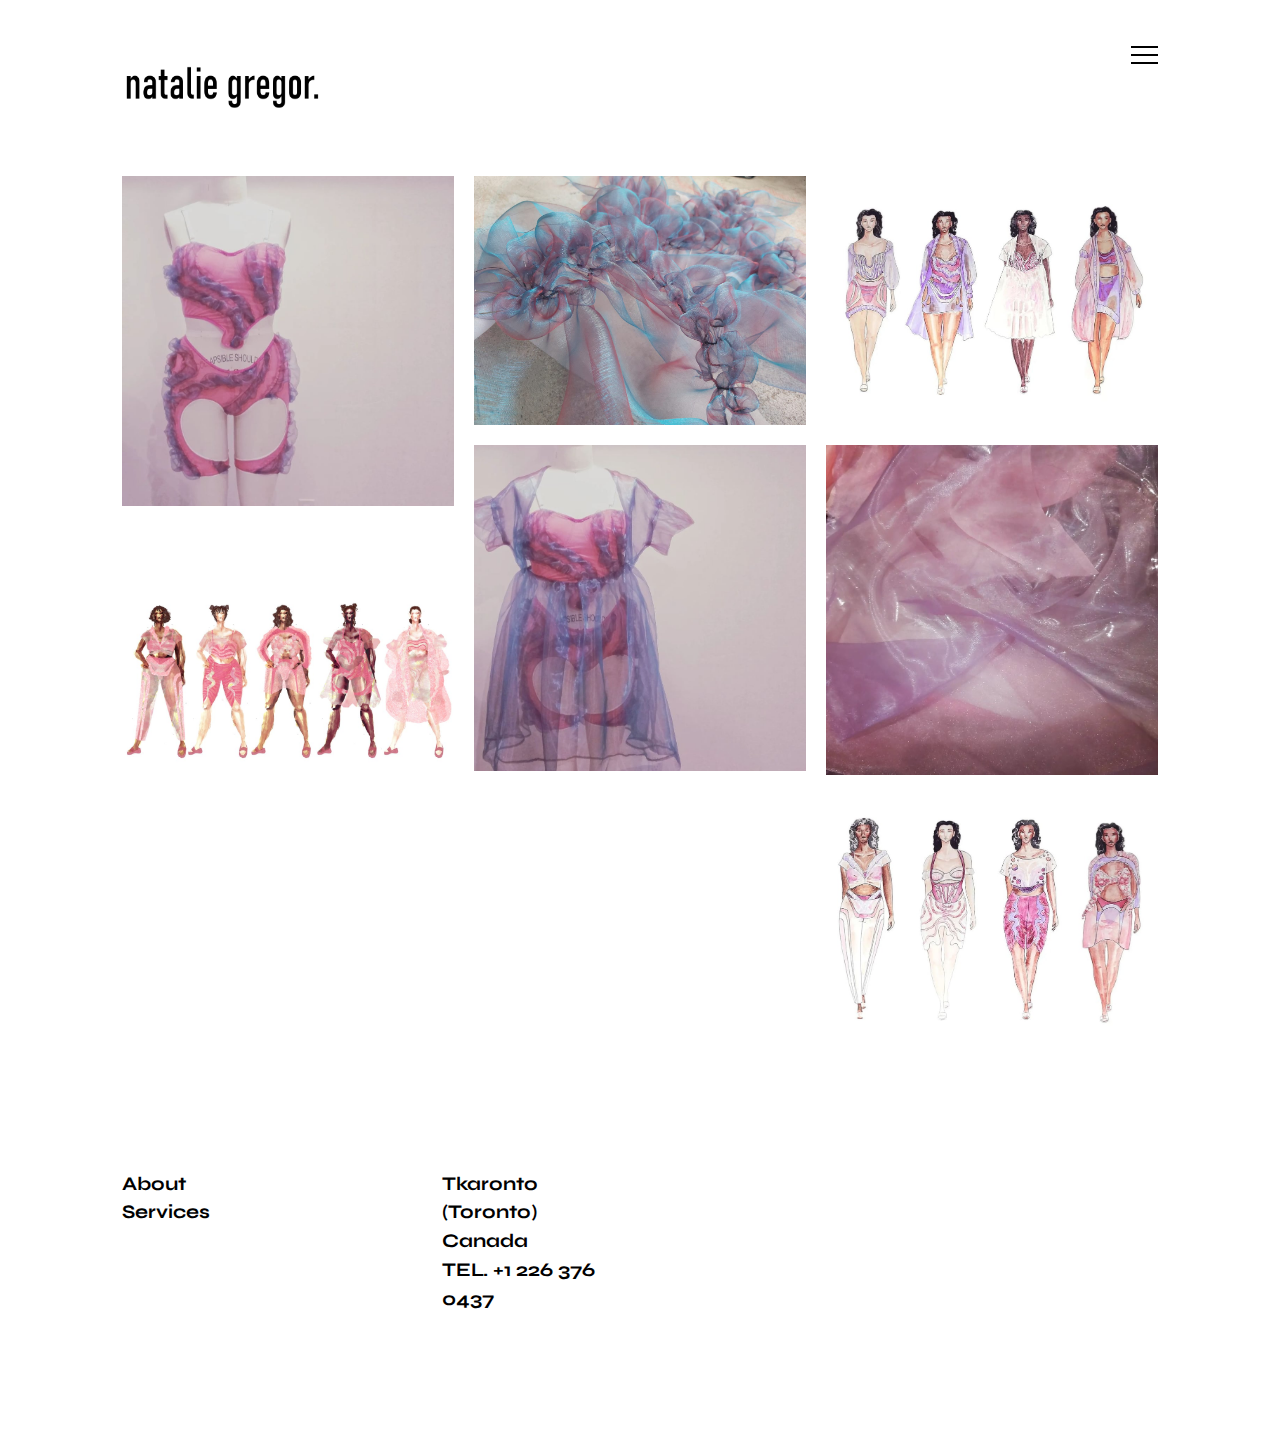
<file: index.html>
<!DOCTYPE html>
<html lang="en" class="no-js">
   <head>
      <!-- Meta -->
      <title>Natalie Gregor</title>
      <meta charset="UTF-8">
      <meta name="viewport" content="width=device-width, initial-scale=1.0">
      <!-- Styles -->
      <link href="vendor/bootstrap/css/bootstrap.min.css" rel="stylesheet" type="text/css"/>
      <link href="vendor/animate/animate.css" rel="stylesheet" type="text/css"/>
      <link href="css/style.css" rel="stylesheet" type="text/css"/>
      <link rel="icon" type="image/x-icon" href="favicon.ico">

   </head>
   <body>
      <!-- Navbar -->
      <div class="navigation container-fluid">
         <div class="row justify-content-md-center ">
            <div class="col-md-10 col-sm-12">
               <nav class="navbar navbar-default">
                  <a class="navbar-brand" href="index.html">
                  <img src="Assets/NatalieGregorLogo.png" alt="Logo" width="200" height="100">
                  </a>
                  <div class="button_container" id="toggle">
                     <span class="black top"></span>
                     <span class="black middle"></span>
                     <span class="black bottom"></span>
                  </div>
                  <div class="overlay" id="overlay">
                     <nav class="overlay-menu">
                        <ul>
                           <li> <a href="about.html">About</a></li>
                           <li> <a href="services.html">Services</a></li>
                           <!--<li> <a href="contacts.html">Contact</a></li>!-->
                        </ul>
                     </nav>
                  </div>
               </nav>
            </div>
         </div>
      </div>
      <!-- End Navbar -->
      <!-- Portfolio-Text -->
      <div class="container-fluid pb-5 portfolio-text">
         <!--<div class="row">
            <div class="col-md-7 offset-md-1 col-sm-12">
               <h2>Words?
               </h2>
            </div>
         </div>
         <div class="row">
            <div class="col-md-7 offset-md-1 col-sm-12">
               <p class="pb-5 pt-5">
                  More words probably.
            </div>
         </div>!-->
      </div>
      <!-- End Portfolio-Text -->
      <!-- Gallery -->
      <div class="scrollblock">
         <div class="container-fluid pt-10">
            <div class="row justify-content-md-center ">
               <div class="col-md-10 col-sm-12">
                  <div class="card-columns">
                     <div class="card card-hover h-100" >
                        <div class="card-body">
                           <a href="Assets/Garment1.jpg" target="_blank">
                              <img class="card-img-top" src="Assets/Garment1.jpg" alt="Card image cap">
                              <div class="reveal h-100 p-2 d-flex ">
                                 <div class="w-100 align-self-center">
                                    <p>Garment #1</p>
                                 </div>
                              </div>
                           </a>
                        </div>
                     </div>
                     <div class="card card-hover h-100" >
                        <div class="card-body">
                           <a href="Assets/FinalLineup.jpg" target="_blank">
                              <img class="card-img-top" src="Assets/FinalLineup.jpg" alt="Card image cap">
                              <div class="reveal h-100 p-2 d-flex ">
                                 <div class="w-100 align-self-center">
                                    <p>Final Lineup</p>
                                 </div>
                              </div>
                           </a>
                        </div>
                     </div>
                     <div class="card card-hover h-100">
                        <div class="card-body">
                           <a href="Assets/SampleMaterial1.jpg" target="_blank">
                              <img class="card-img-top" src="Assets/SampleMaterial1.jpg" alt="Card image cap">
                              <div class="reveal h-100 p-2 d-flex ">
                                 <div class="w-100 align-self-center">
                                    <p>Sample Material</p>
                                 </div>
                              </div>
                           </a>
                        </div>
                     </div>
                     <div class="card card-hover h-100">
                        <div class="card-body">
                           <a href="Assets/Garment1WithDress.jpg" target="_blank">
                              <img class="card-img-top" src="Assets/Garment1WithDress.jpg" alt="Card image cap">
                              <div class="reveal h-100 p-2 d-flex ">
                                 <div class="w-100 align-self-center">
                                    <p>Garment #1 + Dress</p>
                                 </div>
                              </div>
                           </a>
                        </div>
                     </div>
                     <div class="card card-hover h-100">
                        <div class="card-body">
                           <a href="Assets/SampleLineup1.jpg" target="_blank">
                              <img class="card-img-top" src="Assets/SampleLineup1.jpg" alt="Card image cap">
                              <div class="reveal h-100 p-2 d-flex ">
                                 <div class="w-100 align-self-center">
                                    <p>Sample Lineup #1</p>
                                 </div>
                              </div>
                           </a>
                        </div>
                     </div>
                     <div class="card card-hover h-100">
                        <div class="card-body">
                           <a href="Assets/SampleMaterial2.jpg" target="_blank">
                              <img class="card-img-top" src="Assets/SampleMaterial2.jpg" alt="Card image cap">
                              <div class="reveal h-100 p-2 d-flex ">
                                 <div class="w-100 align-self-center">
                                    <p>Sample Material</p>
                                 </div>
                              </div>
                           </a>
                        </div>
                     </div>
                     <div class="card card-hover h-100">
                        <div class="card-body">
                           <a href="Assets/SampleLineup2.jpg" target="_blank">
                              <img class="card-img-top" src="Assets/SampleLineup2.jpg" alt="Card image cap">
                              <div class="reveal h-100 p-2 d-flex ">
                                 <div class="w-100 align-self-center">
                                    <p>Sample Lineup #2</p>
                                 </div>
                              </div>
                           </a>
                        </div>
                     </div>
                  </div>
               </div>
            </div>
         </div>
      </div>
      <!-- End Gallery -->
      <!-- Footer -->
      <div class="container-fluid footer ">
         <div class="row">
            <div class="col-xl-2 col-md-8 offset-md-1 col-sm-12 ">
               <p>
                  <a href="about.html">About</a><br>
                  <a href="services.html">Services</a><br>
                  <!--<a href="contacts.html">Contact</a><br>!-->
               </p>
            </div>
            <div class="col-xl-2 col-md-8 offset-md-1 col-sm-12">
               <p>
                  Tkaronto (Toronto)<br>
                  Canada<br>
                  TEL. +1 226 376 0437
               </p>
            </div>
         </div>
      </div>
      <!-- End Footer -->
      <!-- Javascript -->
      <script src="vendor/jquery.min.js"></script>
      <script src="vendor/bootstrap/js/bootstrap.min.js"></script>
      <script src="vendor/wow/wow.js"></script>
      <script src="js/script.js"></script>
      <script>
         new WOW().init();
      </script>
      <!-- End Javascript -->
   </body>
</html>
</file>
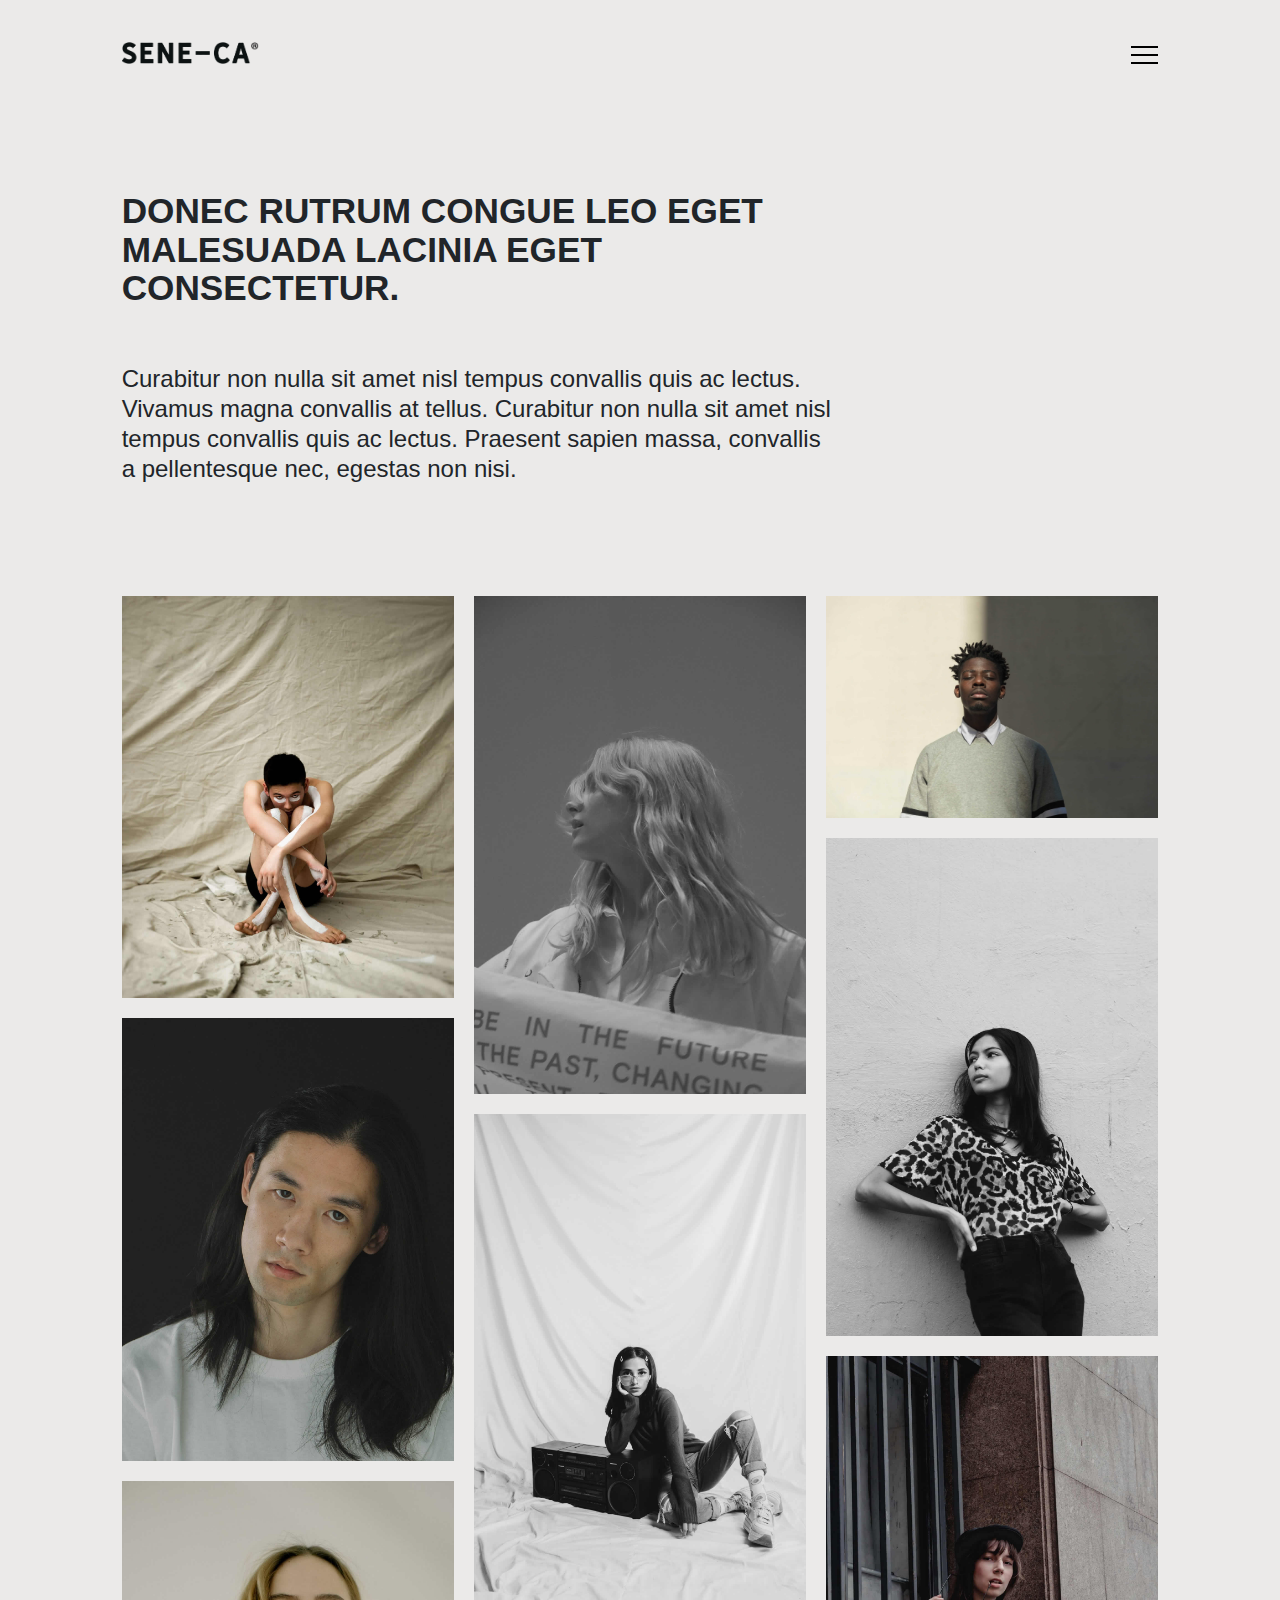
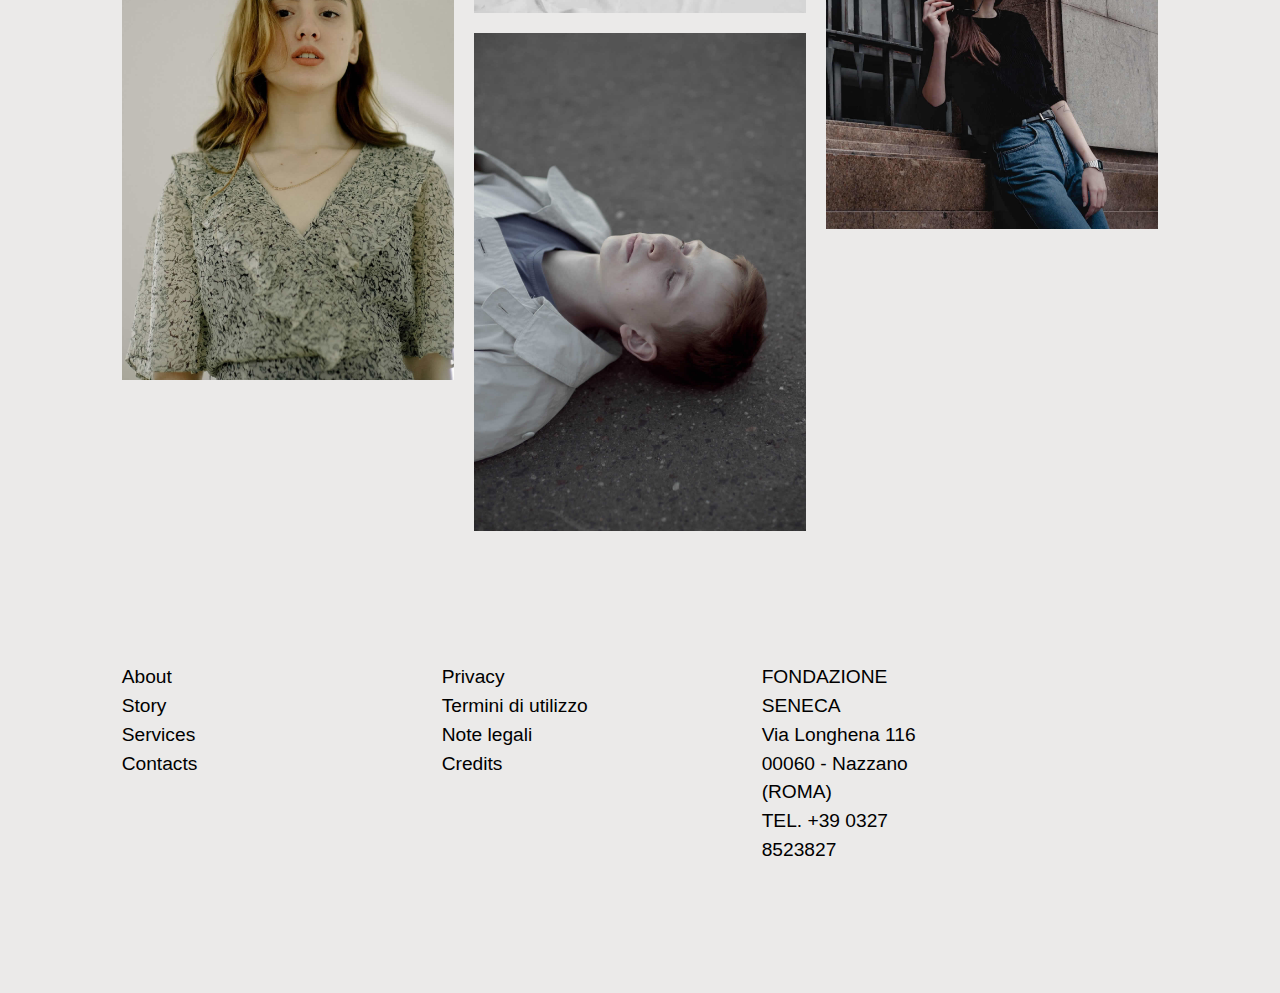
<file: Website/index.html>
<!DOCTYPE html>
<html lang="en" class="no-js">
   <head>
      <!-- Meta -->
      <title>Home</title>
      <meta charset="UTF-8">
      <meta name="description" content="Free HTML template">
      <meta name="keywords" content="HTML, template, free">
      <meta name="author" content="Nicola Tolin">
      <meta name="viewport" content="width=device-width, initial-scale=1.0">
      <!-- Styles -->
      <link href="vendor/bootstrap/css/bootstrap.min.css" rel="stylesheet" type="text/css"/>
      <link href="vendor/animate/animate.css" rel="stylesheet" type="text/css"/>
      <link href="css/style.css" rel="stylesheet" type="text/css"/>
   </head>
   <body>
      <!-- Navbar -->
      <div class="navigation container-fluid">
         <div class="row justify-content-md-center ">
            <div class="col-md-10 col-sm-12">
               <nav class="navbar navbar-default">
                  <a class="navbar-brand" href="index.html">
                  <img src="img/logo-black.png" height="22" alt="Logo">
                  </a>
                  <div class="button_container" id="toggle">
                     <span class="black top"></span>
                     <span class="black middle"></span>
                     <span class="black bottom"></span>
                  </div>
                  <div class="overlay" id="overlay">
                     <nav class="overlay-menu">
                        <ul>
                           <li> <a href="about.html">About</a></li>
                           <li> <a href="story.html">Story</a></li>
                           <li> <a href="services.html">Services</a></li>
                           <li> <a href="contacts.html">Contacts</a></li>
                        </ul>
                     </nav>
                  </div>
               </nav>
            </div>
         </div>
      </div>
      <!-- End Navbar -->
      <!-- Portfolio-Text -->
      <div class="container-fluid pb-5 portfolio-text">
         <div class="row">
            <div class="col-md-7 offset-md-1 col-sm-12">
               <h2>Donec rutrum congue leo eget malesuada lacinia eget consectetur.
               </h2>
            </div>
         </div>
         <div class="row">
            <div class="col-md-7 offset-md-1 col-sm-12">
               <p class="pb-5 pt-5">
                  Curabitur non nulla sit amet nisl tempus convallis quis ac lectus. Vivamus magna convallis at tellus. Curabitur non nulla sit amet nisl tempus convallis quis ac lectus. Praesent sapien massa, convallis a pellentesque nec, egestas non nisi.
               </p>
            </div>
         </div>
      </div>
      <!-- End Portfolio-Text -->
      <!-- Gallery -->
      <div class="scrollblock">
         <div class="container-fluid pt-10">
            <div class="row justify-content-md-center ">
               <div class="col-md-10 col-sm-12">
                  <div class="card-columns">
                     <div class="card card-hover h-100" >
                        <div class="card-body">
                           <a href="index.html">
                              <img class="card-img-top" src="img/photo-1.jpg" alt="Card image cap">
                              <div class="reveal h-100 p-2 d-flex ">
                                 <div class="w-100 align-self-center">
                                    <p> Curabitur non nulla</p>
                                 </div>
                              </div>
                           </a>
                        </div>
                     </div>
                     <div class="card card-hover h-100" >
                        <div class="card-body">
                           <a href="index.html">
                              <img class="card-img-top" src="img/photo-2.jpg" alt="Card image cap">
                              <div class="reveal h-100 p-2 d-flex ">
                                 <div class="w-100 align-self-center">
                                    <p>Vivamus magna convallis</p>
                                 </div>
                              </div>
                           </a>
                        </div>
                     </div>
                     <div class="card card-hover h-100">
                        <div class="card-body">
                           <a href="index.html">
                              <img class="card-img-top" src="img/photo-3.jpg" alt="Card image cap">
                              <div class="reveal h-100 p-2 d-flex ">
                                 <div class="w-100 align-self-center">
                                    <p>Lacinia eget consectetur</p>
                                 </div>
                              </div>
                           </a>
                        </div>
                     </div>
                     <div class="card card-hover h-100">
                        <div class="card-body">
                           <a href="index.html">
                              <img class="card-img-top" src="img/photo-4.jpg" alt="Card image cap">
                              <div class="reveal h-100 p-2 d-flex ">
                                 <div class="w-100 align-self-center">
                                    <p>Convallis a pellentesque</p>
                                 </div>
                              </div>
                           </a>
                        </div>
                     </div>
                     <div class="card card-hover h-100">
                        <div class="card-body">
                           <a href="index.html">
                              <img class="card-img-top" src="img/photo-5.jpg" alt="Card image cap">
                              <div class="reveal h-100 p-2 d-flex ">
                                 <div class="w-100 align-self-center">
                                    <p>Egestas non nisi</p>
                                 </div>
                              </div>
                           </a>
                        </div>
                     </div>
                     <div class="card card-hover h-100">
                        <div class="card-body">
                           <a href="index.html">
                              <img class="card-img-top" src="img/photo-6.jpg" alt="Card image cap">
                              <div class="reveal h-100 p-2 d-flex ">
                                 <div class="w-100 align-self-center">
                                    <p>Vivamus magna convallis</p>
                                 </div>
                              </div>
                           </a>
                        </div>
                     </div>
                     <div class="card card-hover h-100">
                        <div class="card-body">
                           <a href="index.html">
                              <img class="card-img-top" src="img/photo-7.jpg" alt="Card image cap">
                              <div class="reveal h-100 p-2 d-flex ">
                                 <div class="w-100 align-self-center">
                                    <p>Eget malesuada lacinia</p>
                                 </div>
                              </div>
                           </a>
                        </div>
                     </div>
                     <div class="card card-hover h-100">
                        <div class="card-body">
                           <a href="index.html">
                              <img class="card-img-top" src="img/photo-8.jpg" alt="Card image cap">
                              <div class="reveal h-100 p-2 d-flex ">
                                 <div class="w-100 align-self-center">
                                    <p>Donec rutrum congue</p>
                                 </div>
                              </div>
                           </a>
                        </div>
                     </div>
                     <div class="card card-hover h-100">
                        <div class="card-body">
                           <a href="index.html">
                              <img class="card-img-top" src="img/photo-9.jpg" alt="Card image cap">
                              <div class="reveal h-100 p-2 d-flex ">
                                 <div class="w-100 align-self-center">
                                    <p>Magna eget rutrum</p>
                                 </div>
                              </div>
                           </a>
                        </div>
                     </div>
                  </div>
               </div>
            </div>
         </div>
      </div>
      <!-- End Gallery -->
      <!-- Footer -->
      <div class="container-fluid footer ">
         <div class="row">
            <div class="col-xl-2 col-md-8 offset-md-1 col-sm-12 ">
               <p>
                  <a href="about.html">About</a><br>
                  <a href="story.html">Story</a><br>
                  <a href="services.html">Services</a><br>
                  <a href="contacts.html">Contacts</a><br>
               </p>
            </div>
            <div class="col-xl-2 col-md-8 offset-md-1 col-sm-12 ">
               <p>
                  <a href="index.html">Privacy</a><br>
                  <a href="index.html">Termini di utilizzo </a><br>
                  <a href="index.html">Note legali </a><br>
                  <a href="index.html">Credits</a><br>
               </p>
            </div>
            <div class="col-xl-2 col-md-8 offset-md-1 col-sm-12">
               <p>
                  FONDAZIONE SENECA<br>
                  Via Longhena 116<br>
                  00060 - Nazzano (ROMA)<br>
                  TEL. +39 0327 8523827
               </p>
            </div>
         </div>
      </div>
      <!-- End Footer -->
      <!-- Javascript -->
      <script src="vendor/jquery.min.js"></script>
      <script src="vendor/bootstrap/js/bootstrap.min.js"></script>
      <script src="vendor/wow/wow.js"></script>
      <script src="js/script.js"></script>
      <script>
         new WOW().init();
      </script>
      <!-- End Javascript -->
   </body>
</html>
</file>
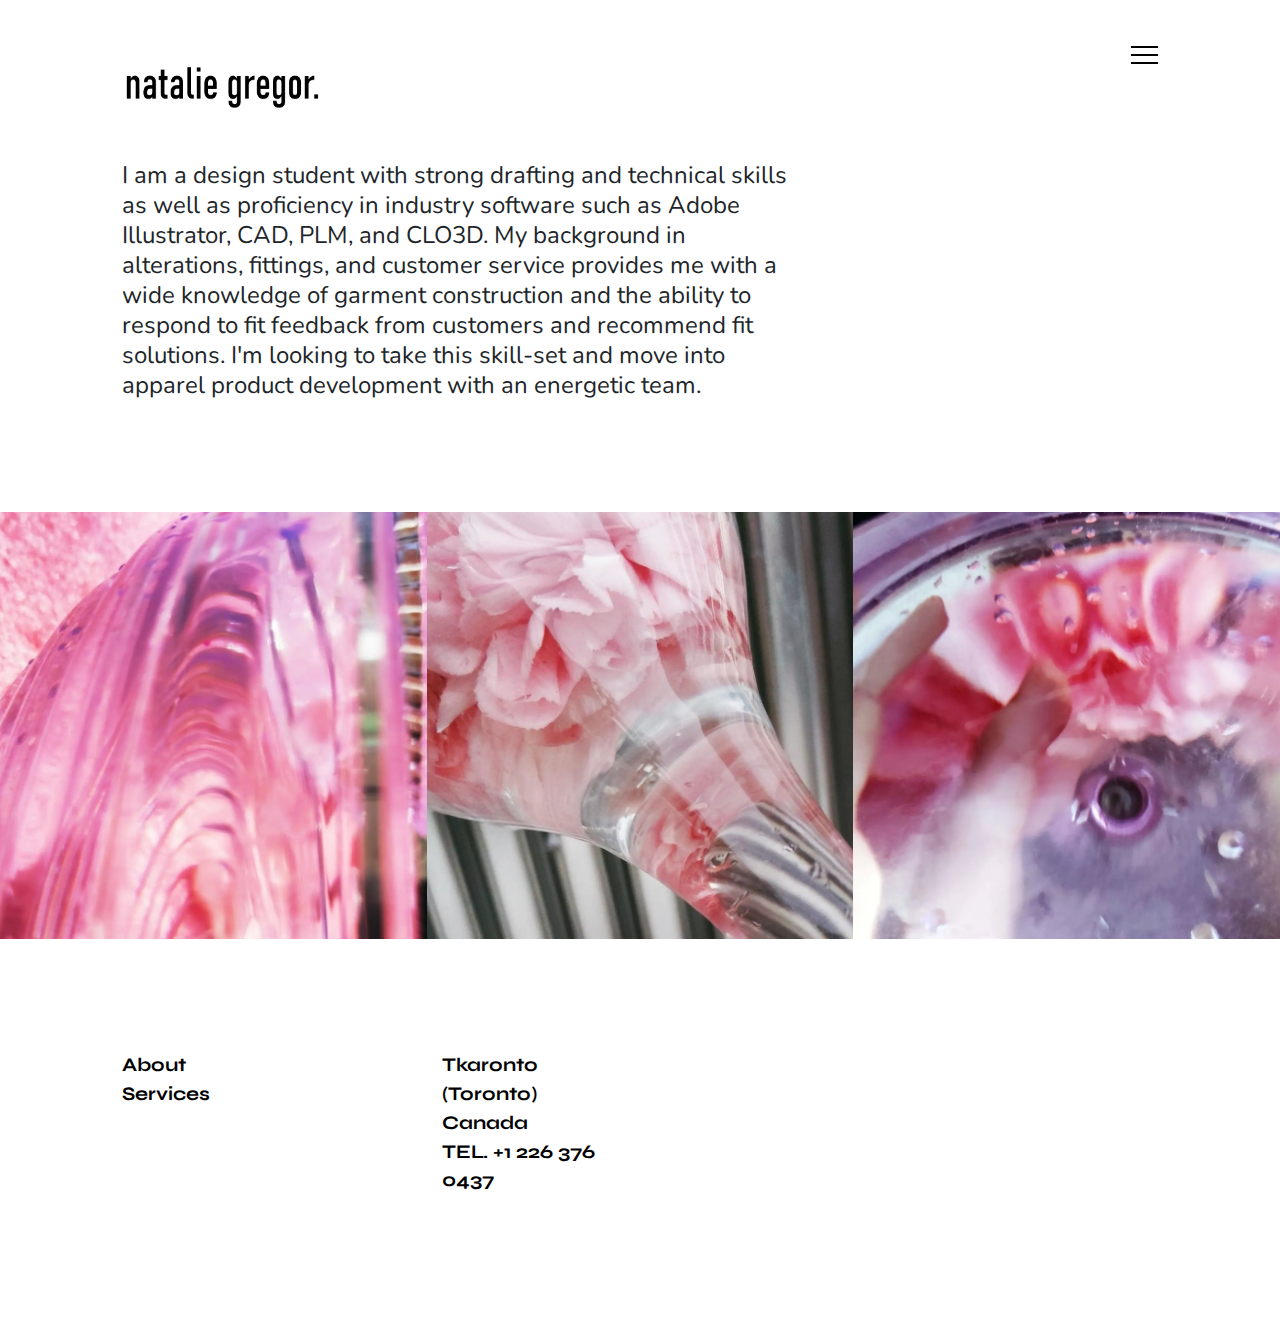
<file: about.html>
<!DOCTYPE html>
<html lang="en" class="no-js">
   <head>
      <!-- Meta -->
      <title>About Me</title>
      <meta charset="UTF-8">
      <meta name="viewport" content="width=device-width, initial-scale=1.0">
      <!-- Styles -->
      <link href="vendor/bootstrap/css/bootstrap.min.css" rel="stylesheet" type="text/css"/>
      <link href="vendor/animate/animate.css" rel="stylesheet" type="text/css"/>
      <link href="css/style.css" rel="stylesheet" type="text/css"/>
      <link rel="icon" type="image/x-icon" href="favicon.ico">
   </head>
   <body>
      <!-- Navbar -->
      <div class="navigation container-fluid">
         <div class="row justify-content-md-center ">
            <div class="col-md-10 col-sm-12">
               <nav class="navbar navbar-default">
                  <a class="navbar-brand" href="index.html">
                  <img src="Assets/NatalieGregorLogo.png" alt="Logo" width="200" height="100">
                  </a>
                  <div class="button_container" id="toggle">
                     <span class="black top"></span>
                     <span class="black middle"></span>
                     <span class="black bottom"></span>
                  </div>
                  <div class="overlay" id="overlay">
                     <nav class="overlay-menu">
                        <ul>
                           <li> <a href="about.html">About</a></li>
                           <li> <a href="services.html">Services</a></li>
                           <!--<li> <a href="contacts.html">Contact</a></li>!-->
                        </ul>
                     </nav>
                  </div>
               </nav>
            </div>
         </div>
      </div>
      <!-- End Navbar -->
      <!-- Products -->
      <div class="container-fluid products-2">
         <div class="row justify-content-md-center ">
            <div class="col-md-10 col-sm-12">
               <div class="row">
                  <div class="col-xl-8 col-md-10 col-sm-12">
                     <p>
                       I am a design student with strong drafting and technical skills as well as proficiency in industry software such as Adobe Illustrator, CAD, PLM, and CLO3D. My background in alterations, fittings, and customer service provides me with a wide knowledge of garment construction and the ability to respond to fit feedback from customers and recommend fit solutions. I'm looking to take this skill-set and move into apparel product development with an energetic team.
                     </p>
                  </div>
               </div>
            </div>
         </div>
      </div>
      <!-- End Products -->
      <!-- Additional -->
      <div class="container additional">
         <div class="row">
            <div class="col-xl-4">
               <img src="Assets/Banner10.jpg" class="img-fluid" alt="Image">
            </div>
            <div class="col-xl-4">
               <img src="Assets/Banner12.jpg" class="img-fluid" alt="Image">
            </div>
            <div class="col-xl-4">
               <img src="Assets/Banner9.jpg" class="img-fluid" alt="Image">
            </div>
         </div>
      </div>
      <!-- End Additional -->
      <!-- Footer -->
      <div class="container-fluid footer ">
         <div class="row">
            <div class="col-xl-2 col-md-8 offset-md-1 col-sm-12 ">
               <p>
                  <a href="about.html">About</a><br>
                  <a href="services.html">Services</a><br>
                  <!--<a href="contacts.html">Contact</a><br>!-->
               </p>
            </div>
            <div class="col-xl-2 col-md-8 offset-md-1 col-sm-12">
               <p>
                  Tkaronto (Toronto)<br>
                  Canada<br>
                  TEL. +1 226 376 0437
               </p>
            </div>
         </div>
      </div>
      <!-- End Footer -->
      <!-- Javascript -->
      <script src="vendor/jquery.min.js"></script>
      <script src="vendor/bootstrap/js/bootstrap.min.js"></script>
      <script src="vendor/wow/wow.js"></script>
      <script src="js/script.js"></script>
      <script>
         new WOW().init();
      </script>
      <!-- End Javascript -->
   </body>
</html>
</file>
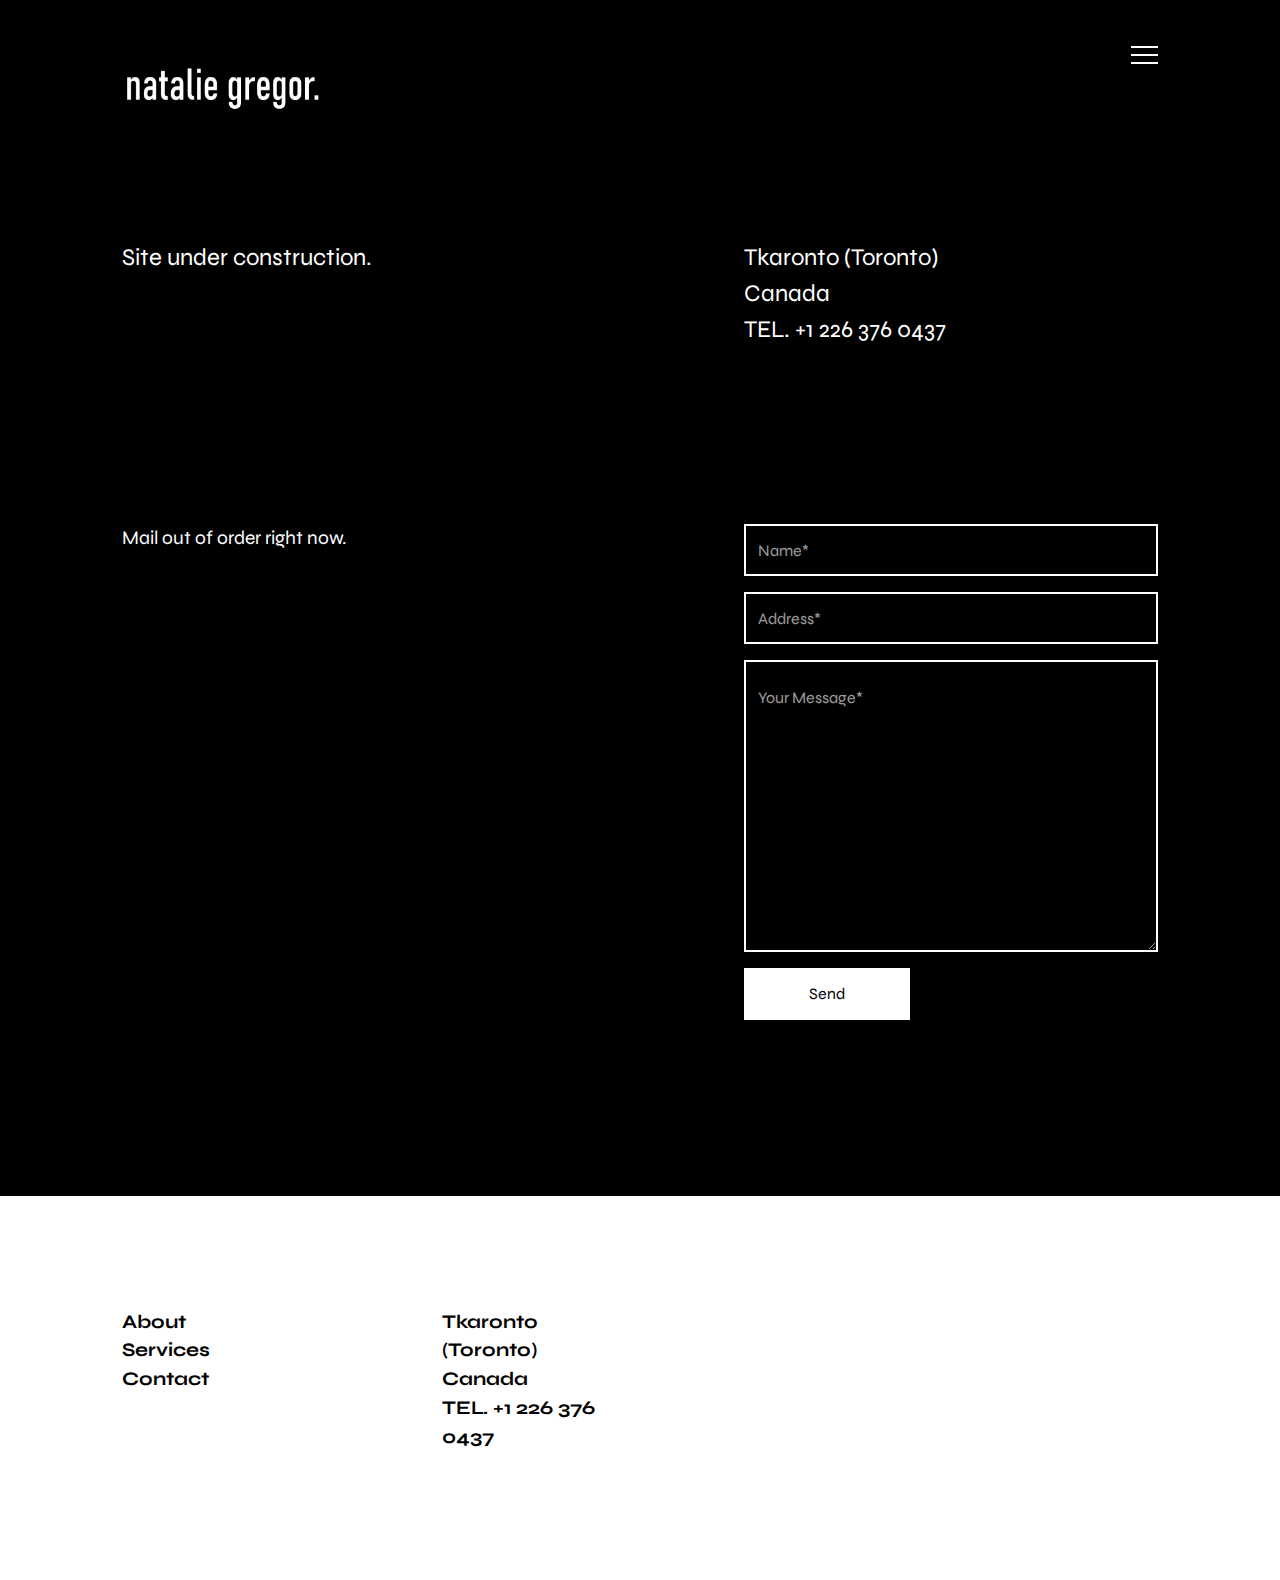
<file: contacts.html>
<!DOCTYPE html>
<html lang="en" class="no-js">
   <head>
      <!-- Meta -->
      <title>Contact Me</title>
      <meta charset="UTF-8">
      <meta name="viewport" content="width=device-width, initial-scale=1.0">
      <!-- Styles -->
      <link href="vendor/bootstrap/css/bootstrap.min.css" rel="stylesheet" type="text/css"/>
      <link href="vendor/animate/animate.css" rel="stylesheet" type="text/css"/>
      <link href="css/style.css" rel="stylesheet" type="text/css"/>
      <link rel="icon" type="image/x-icon" href="favicon.ico">
   </head>
   <body>
      <!-- Navbar -->
      <div class="navigation container-fluid">
         <div class="row justify-content-md-center ">
            <div class="col-md-10 col-sm-12">
               <nav class="navbar navbar-default">
                  <a class="navbar-brand" href="index.html">
                  <img src="Assets/NatalieGregorLogo2.png" alt="Logo" width="200" height="100">
                  </a>
                  <div class="button_container" id="toggle">
                     <span class="top"></span>
                     <span class="middle"></span>
                     <span class="bottom"></span>
                  </div>
                  <div class="overlay" id="overlay">
                     <nav class="overlay-menu">
                        <ul>
                           <li> <a href="about.html">About</a></li>
                           <li> <a href="services.html">Services</a></li>
                           <li> <a href="contacts.html">Contact</a></li>
                        </ul>
                     </nav>
                  </div>
               </nav>
            </div>
         </div>
      </div>
      <!-- End Navbar -->
      <!-- Contact -->
      <div class="container-fluid contact">
         <div class="row">
            <div class="col-md-10 offset-md-1">
               <div class="row">
                  <div class="col-xl-6 col-md-11 col-sm-12 pb-5">
                     <p>Site under construction.
                     </p>
                  </div>
                  <div class="col-xl-5 offset-xl-1 col-md-12 col-sm-12">
                    <p>
                       Tkaronto (Toronto)<br>
                       Canada<br>
                       TEL. +1 226 376 0437
                    </p>
                  </div>
               </div>
            </div>
         </div>
      </div>
      <!-- End Contact -->
      <!-- Contact Form -->
      <div class="container-fluid contact-form">
         <div class="row">
            <div class="col-md-10 offset-md-1">
               <div class="row">
                  <div class="col-xl-6 col-md-11 col-sm-12 pb-5">
                     <p class="pb-5">
                        Mail out of order right now.
                     </p>
                  </div>
                  <div class="col-xl-5 offset-xl-1 col-md-12 col-sm-12">
                     <form>
                        <div class="row">
                           <div class="col-md-12">
                              <div class="md-form form-group">
                                 <input type="text" class="form-control" placeholder="Name*">
                              </div>
                           </div>
                        </div>
                        <div class="row">
                           <div class="col-md-12">
                              <div class="md-form form-group">
                                 <input type="text" class="form-control" placeholder="Address*">
                              </div>
                           </div>
                        </div>
                        <div class="row">
                           <div class="col-md-12">
                              <div class="md-form form-group">
                                 <textarea rows="10" cols="50" class="form-control" placeholder="Your Message*"></textarea>
                              </div>
                           </div>
                        </div>
                        <button type="submit" class="btn btn-primary btn-md">Send</button>
                     </form>
                  </div>
               </div>
            </div>
         </div>
      </div>
      <!-- End Contact Form -->
      <!-- Footer -->
      <div class="container-fluid footer ">
         <div class="row">
            <div class="col-xl-2 col-md-8 offset-md-1 col-sm-12 ">
               <p>
                  <a href="about.html">About</a><br>
                  <a href="services.html">Services</a><br>
                  <a href="contacts.html">Contact</a><br>
               </p>
            </div>
            <div class="col-xl-2 col-md-8 offset-md-1 col-sm-12">
               <p>
                  Tkaronto (Toronto)<br>
                  Canada<br>
                  TEL. +1 226 376 0437
               </p>
            </div>
         </div>
      </div>
      <!-- End Footer -->
      <!-- Javascript -->
      <script src="vendor/jquery.min.js"></script>
      <script src="vendor/bootstrap/js/bootstrap.min.js"></script>
      <script src="vendor/wow/wow.js"></script>
      <script src="js/script.js"></script>
      <script>
         new WOW().init();
      </script>
      <!-- End Javascript -->
   </body>
</html>
</file>
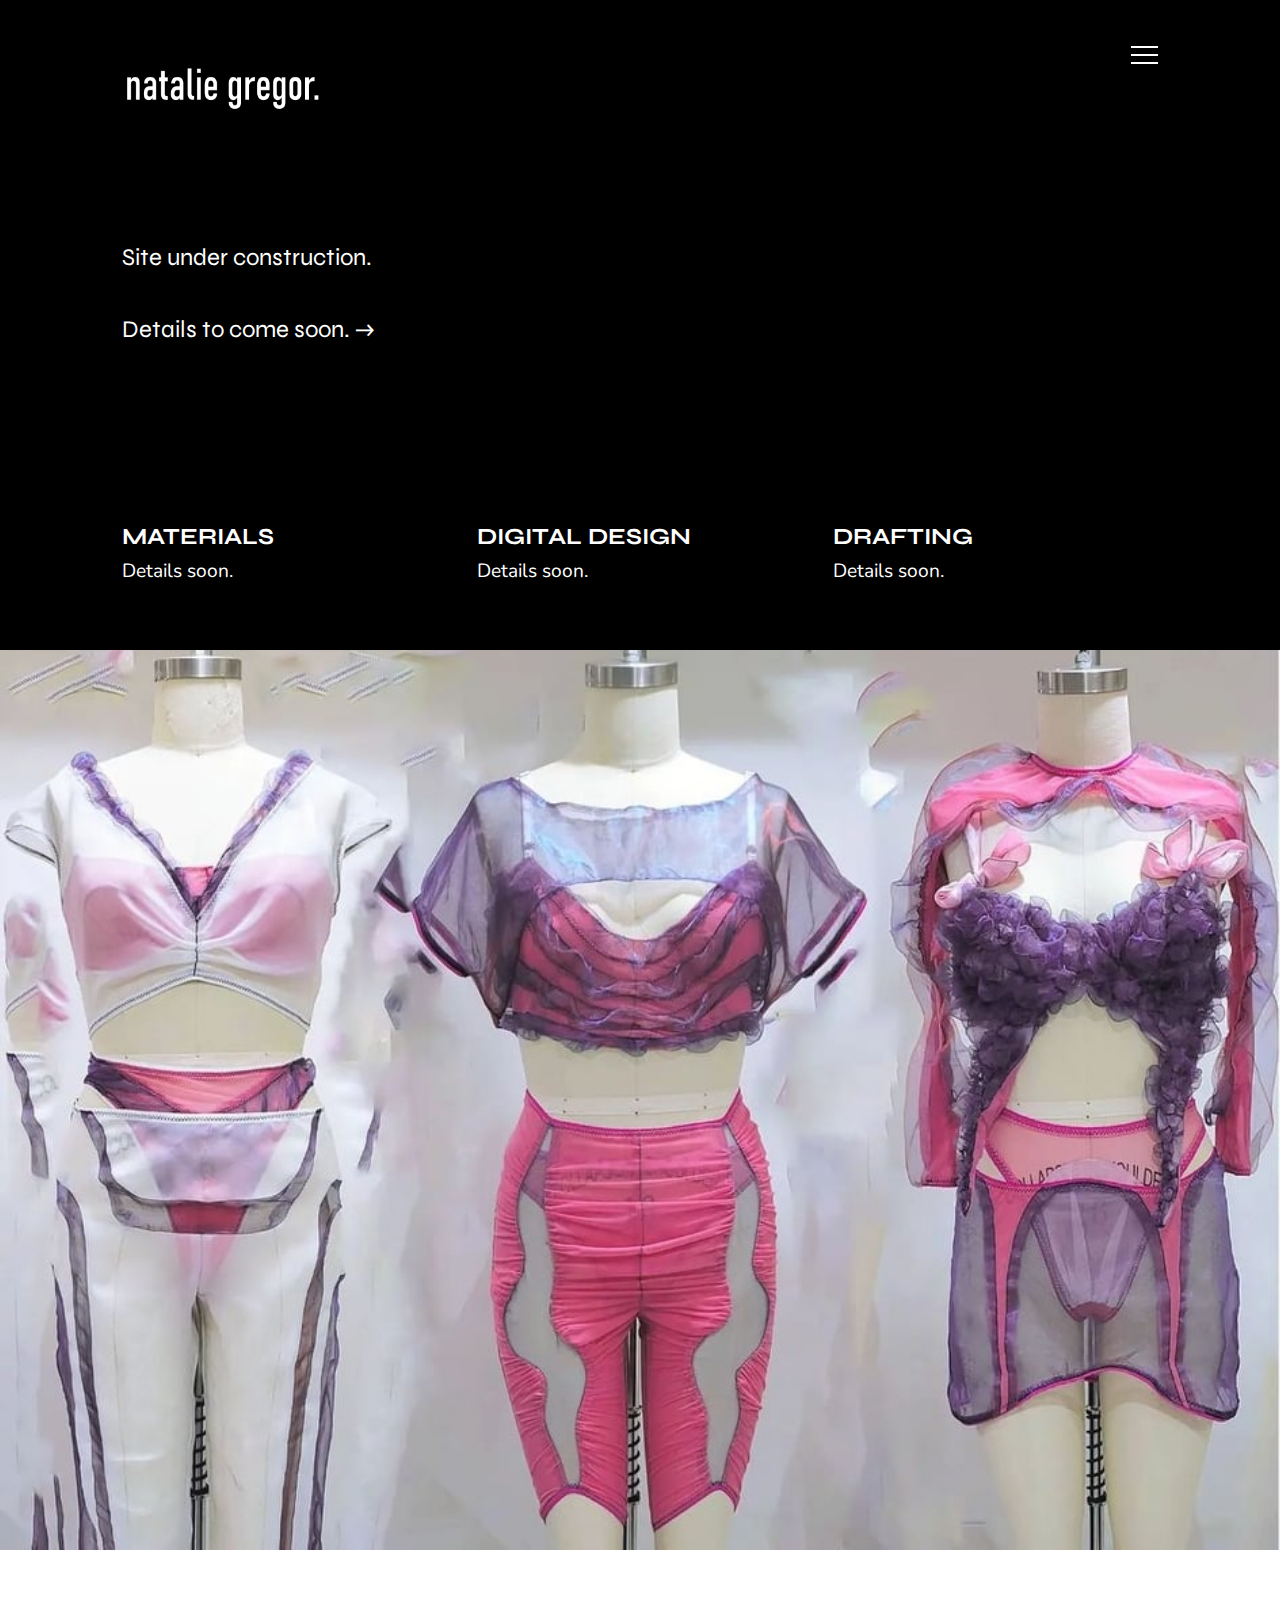
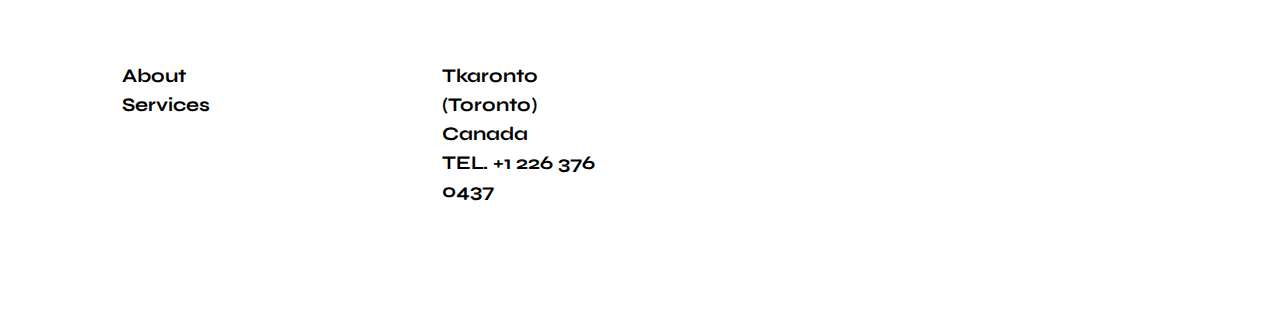
<file: services.html>
<!DOCTYPE html>
<html lang="en" class="no-js">
   <head>
      <!-- Meta -->
      <title>My Services</title>
      <meta charset="UTF-8">
      <meta name="viewport" content="width=device-width, initial-scale=1.0">
      <!-- Styles -->
      <link href="vendor/bootstrap/css/bootstrap.min.css" rel="stylesheet" type="text/css"/>
      <link href="vendor/animate/animate.css" rel="stylesheet" type="text/css"/>
      <link href="css/style.css" rel="stylesheet" type="text/css"/>
      <link rel="icon" type="image/x-icon" href="favicon.ico">
   </head>
   <body>
      <!-- Navbar -->
      <div class="navigation container-fluid">
         <div class="row justify-content-md-center ">
            <div class="col-md-10 col-sm-12">
               <nav class="navbar navbar-default">
                  <a class="navbar-brand" href="index.html">
                  <img src="Assets/NatalieGregorLogo2.png" alt="Logo" width="200" height="100">
                  </a>
                  <div class="button_container" id="toggle">
                     <span class="top"></span>
                     <span class="middle"></span>
                     <span class="bottom"></span>
                  </div>
                  <div class="overlay" id="overlay">
                     <nav class="overlay-menu">
                        <ul>
                           <li> <a href="about.html">About</a></li>
                           <li> <a href="services.html">Services</a></li>
                           <!--<li> <a href="contacts.html">Contact</a></li>!-->
                        </ul>
                     </nav>
                  </div>
               </nav>
            </div>
         </div>
      </div>
      <!-- End Navbar -->
      <!-- Stories -->
      <div class="container-fluid stories-2">
         <div class="row">
            <div class="col-md-8 offset-md-1 col-sm-12">
               <p>Site under construction.
                  <br><br>
                  <a href="services.html"><span class="white">Details to come soon.  →</span></a>
               </p>
            </div>
         </div>
      </div>
      <!-- End Stories -->
      <!-- Events -->
      <div class="container-fluid events">
         <div class="row">
            <div class="col-md-10 offset-md-1">
               <div class="row">
                  <div class="col-xl-4 col-md-8 col-sm-12 wow fadeInLeft">
                     <h2>Materials</h2>
                     <p class="pb-5">
                        Details soon.
                     </p>
                  </div>
                  <div class="col-xl-4 col-md-8 col-sm-12 wow fadeInLeft" data-wow-delay="0.2s">
                     <h2>Digital Design</h2>
                     <p class="pb-5">
                        Details soon.
                     </p>
                  </div>
                  <div class="col-xl-4 col-md-8 col-sm-12 wow fadeInLeft" data-wow-delay="0.4s">
                     <h2>Drafting</h2>
                     <p class="pb-5">
                        Details soon.
                     </p>
                  </div>
               </div>
            </div>
         </div>
      </div>
      <!-- End Events -->
      <!-- Spot -->
      <div class="spot-4">
         <div class="container-fluid h-100">
            <div class="row h-100 align-items-center">
            </div>
         </div>
      </div>
      <!-- End Spot -->
      <!-- Footer -->
      <div class="container-fluid footer ">
         <div class="row">
            <div class="col-xl-2 col-md-8 offset-md-1 col-sm-12 ">
               <p>
                  <a href="about.html">About</a><br>
                  <a href="services.html">Services</a><br>
                  <!--<a href="contacts.html">Contact</a><br>!-->
               </p>
            </div>
            <div class="col-xl-2 col-md-8 offset-md-1 col-sm-12">
               <p>
                  Tkaronto (Toronto)<br>
                  Canada<br>
                  TEL. +1 226 376 0437
               </p>
            </div>
         </div>
      </div>
      <!-- End Footer -->
      <!-- Javascript -->
      <script src="vendor/jquery.min.js"></script>
      <script src="vendor/bootstrap/js/bootstrap.min.js"></script>
      <script src="vendor/wow/wow.js"></script>
      <script src="js/script.js"></script>
      <script>
         new WOW().init();
      </script>
      <!-- End Javascript -->
   </body>
</html>
</file>
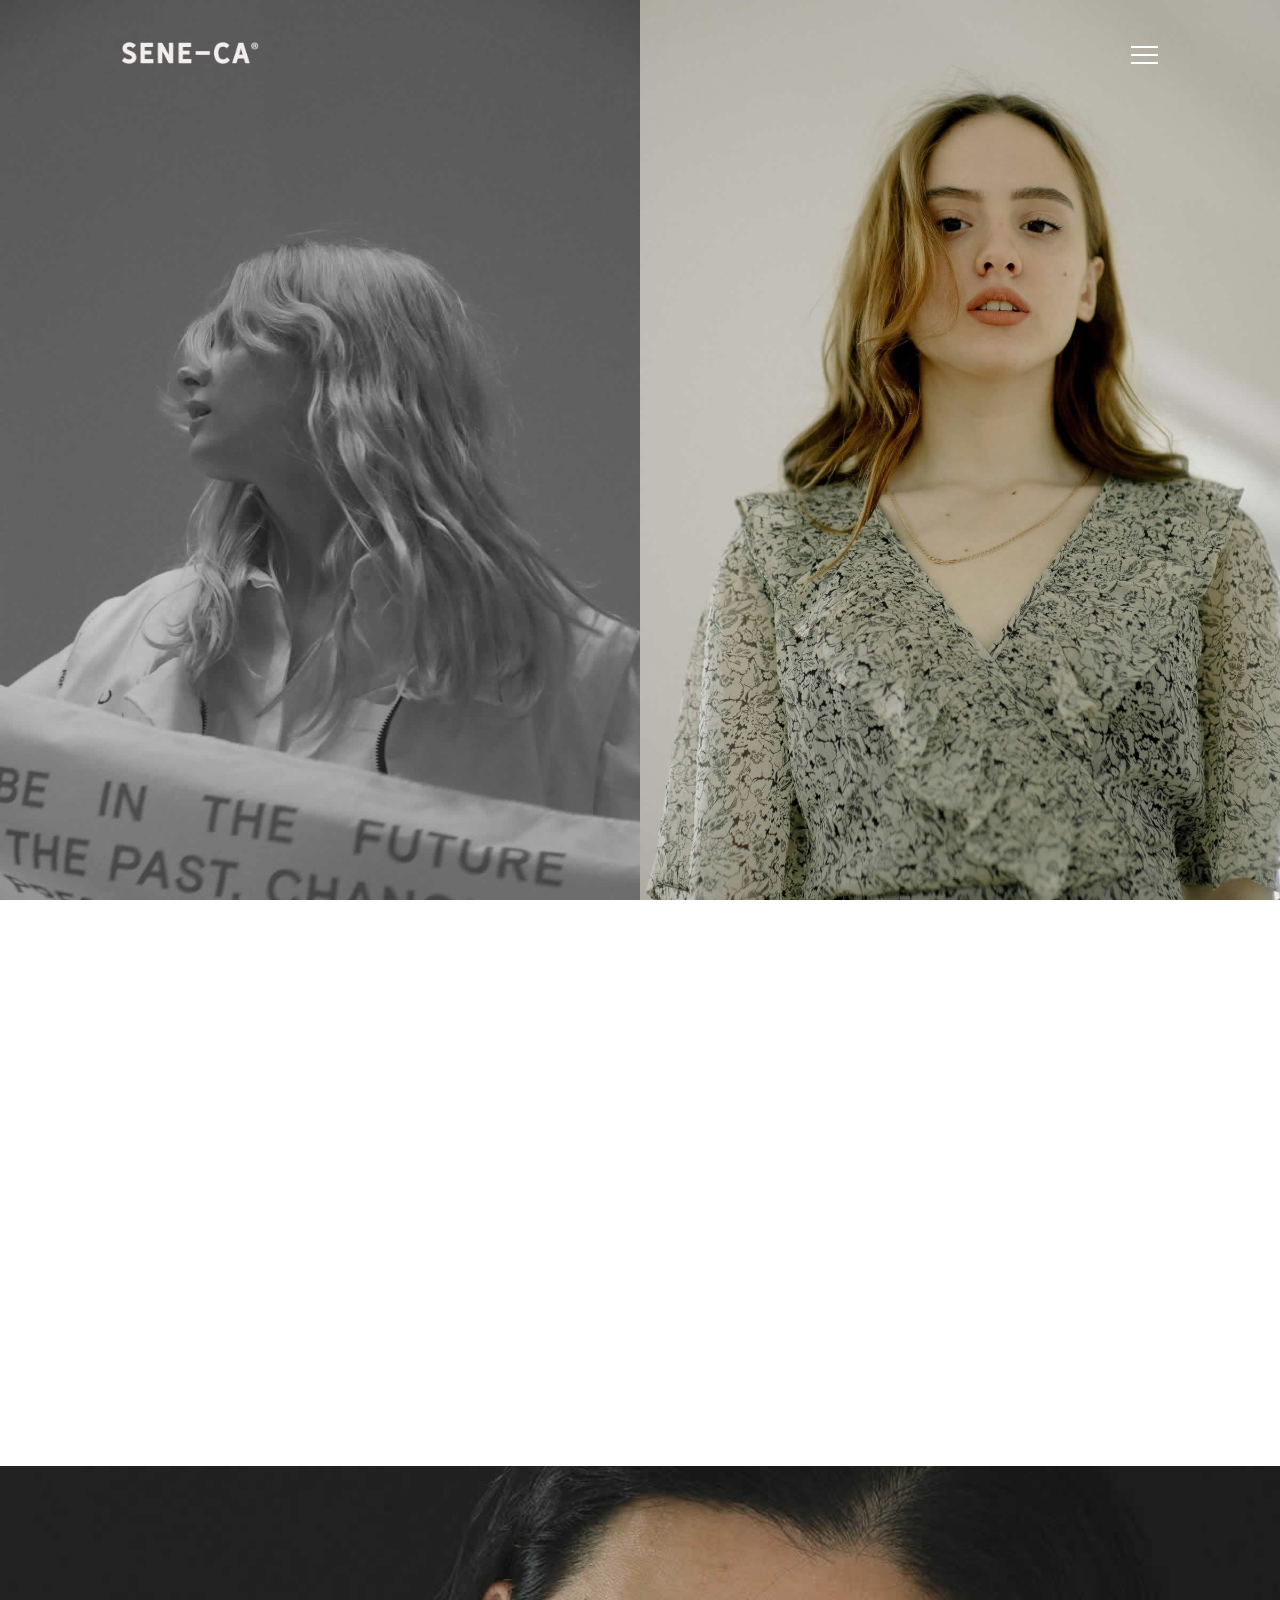
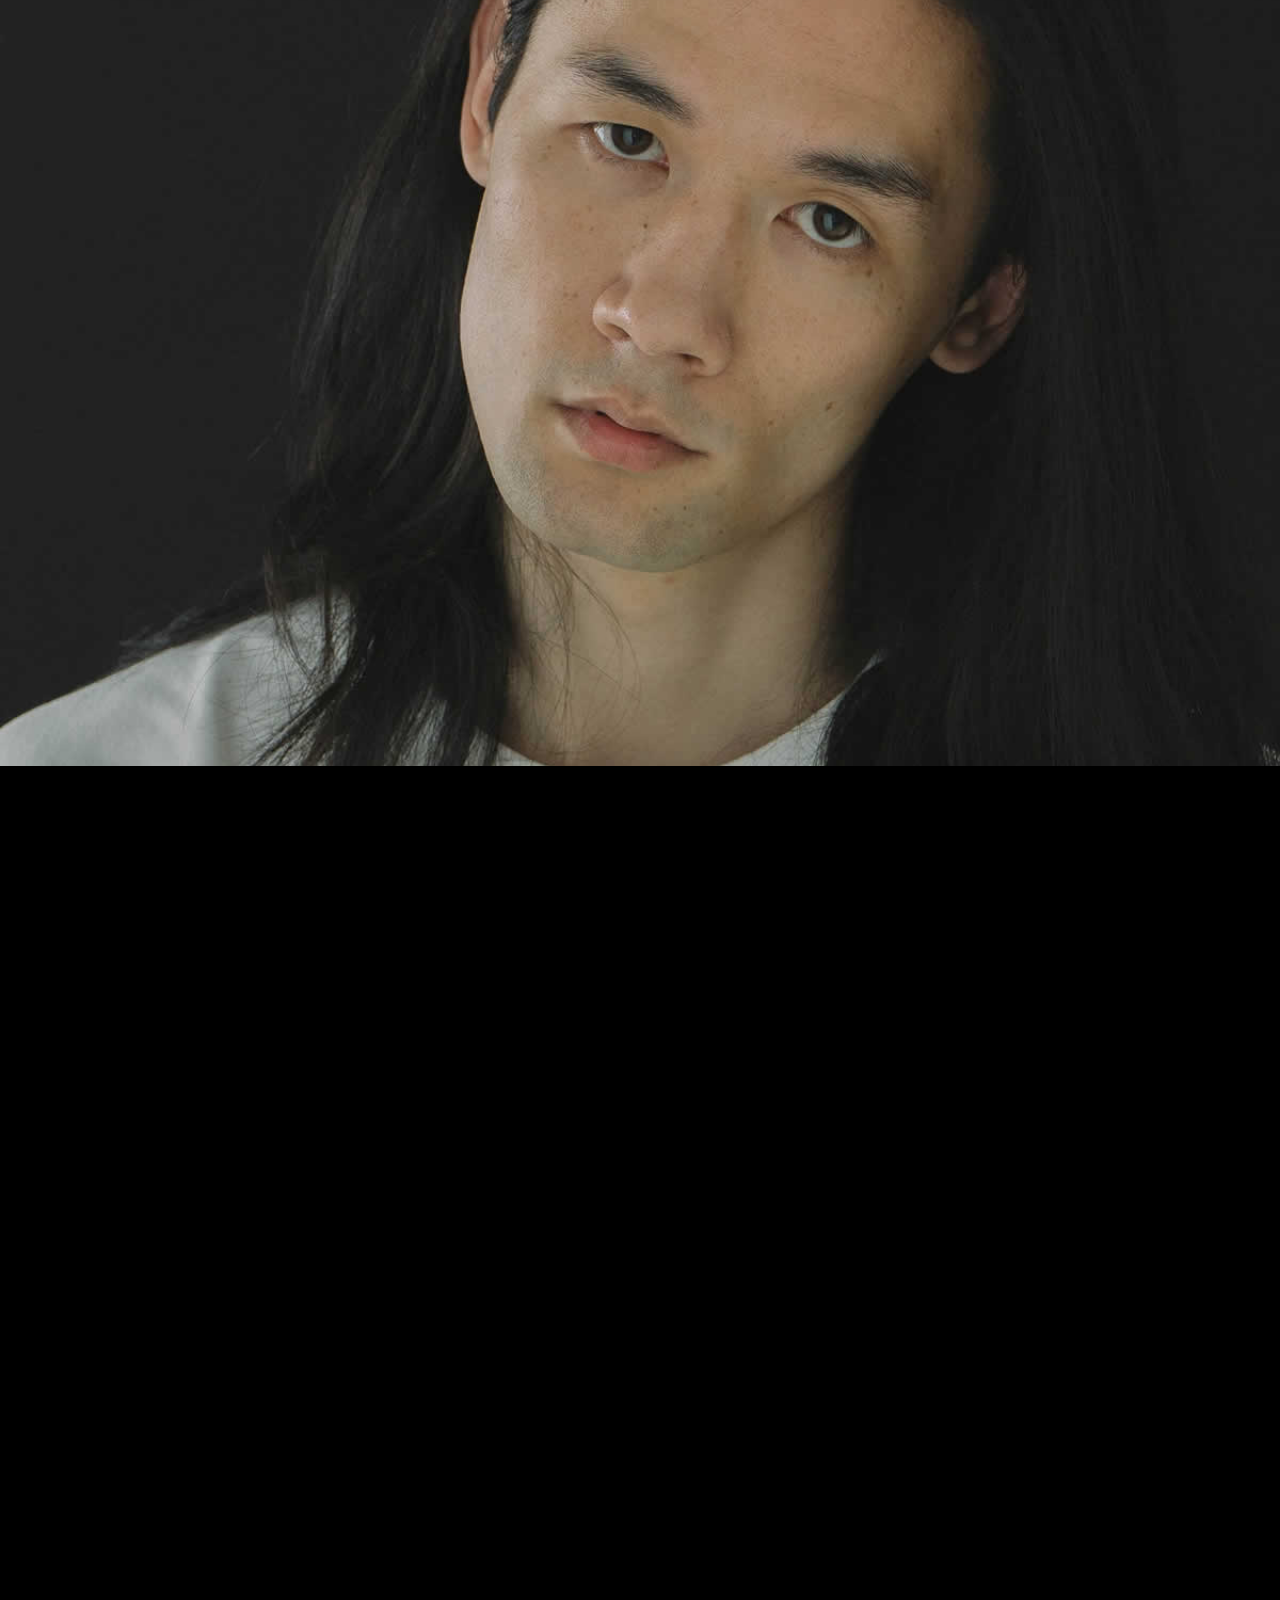
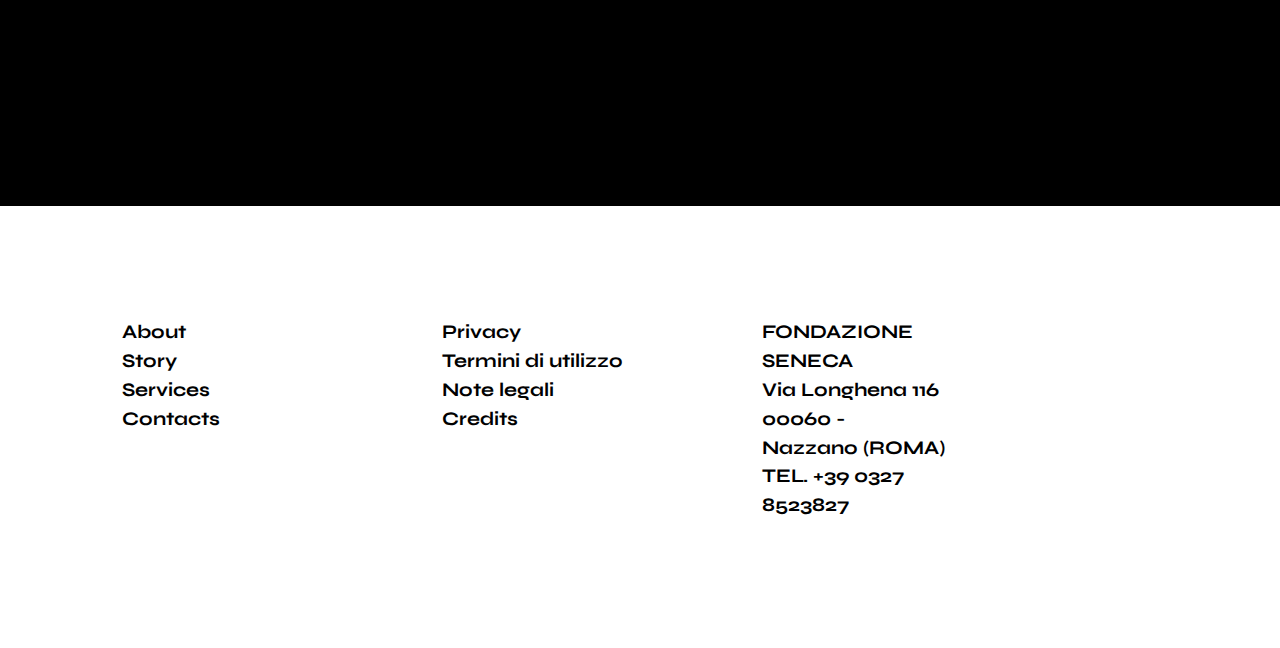
<file: story.html>
<!DOCTYPE html>
<html lang="en" class="no-js">
   <head>
      <!-- Meta -->
      <title>Story</title>
      <meta charset="UTF-8">
      <meta name="description" content="Free HTML template">
      <meta name="keywords" content="HTML, template, free">
      <meta name="author" content="Nicola Tolin">
      <meta name="viewport" content="width=device-width, initial-scale=1.0">
      <!-- Styles -->
      <link href="vendor/bootstrap/css/bootstrap.min.css" rel="stylesheet" type="text/css"/>
      <link href="vendor/animate/animate.css" rel="stylesheet" type="text/css"/>
      <link href="css/style.css" rel="stylesheet" type="text/css"/>
   </head>
   <body>
      <!-- Navbar -->
      <div class="navigation container-fluid">
         <div class="row justify-content-md-center ">
            <div class="col-md-10 col-sm-12">
               <nav class="navbar navbar-default">
                  <a class="navbar-brand" href="index.html">
                  <img src="img/logo.png" height="22" alt="Logo">
                  </a>
                  <div class="button_container" id="toggle">
                     <span class="top"></span>
                     <span class="middle"></span>
                     <span class="bottom"></span>
                  </div>
                  <div class="overlay" id="overlay">
                     <nav class="overlay-menu">
                        <ul>
                           <li> <a href="about.html">About</a></li>
                           <li> <a href="story.html">Story</a></li>
                           <li> <a href="services.html">Services</a></li>
                           <li> <a href="contacts.html">Contacts</a></li>
                        </ul>
                     </nav>
                  </div>
               </nav>
            </div>
         </div>
      </div>
      <!-- End Navbar -->
      <!-- Masthead -->
      <div class="masthead-4">
         <div class="container-fluid h-100">
            <div class="row justify-content-center">
               <div class="col-md-6 col-sm-12  split-image-left"></div>
               <div class="col-md-6 col-sm-12  split-image-right"></div>
            </div>
         </div>
      </div>
      <!-- End Masthead -->
      <!-- Stories -->
      <div class="container-fluid stories">
         <div class="row justify-content-center">
            <div class="col-md-8  col-sm-12 wow fadeInDown">
               <p>Vestibulum ante ipsum primis in faucibus orci luctus et ultrices posuere cubilia Curae; Donec velit neque, auctor sit amet aliquam vel, ullamcorper sit amet ligula. Nulla porttitor accumsan tincidunt. Quisque velit nisi, pretium ut lacinia in, elementum id enim. Mauris blandit aliquet elit, eget tincidunt nibh pulvinar a. Quisque velit nisi, pretium ut lacinia in, elementum id enim. Vestibulum ac diam sit amet quam vehicula elementum sed sit amet dui. Lorem ipsum dolor sit amet, consectetur adipiscing elit.
                  <br><br>
                  <a href="story.html"><span class="bold">MAURIS BLANDIT ALIQUET ELIT</span></a>
               </p>
            </div>
         </div>
      </div>
      <!-- End Stories -->
      <!-- Spot -->
      <div class="spot-2">
         <div class="container-fluid h-100">
            <div class="row h-100 align-items-center">
            </div>
         </div>
      </div>
      <!-- End Spot -->
      <!-- Stories-2 -->
      <div class="container-fluid stories-2">
         <div class="row">
            <div class="col-xl-6 offset-xl-1 col-md-9 offset-md-1 col-sm-12">
               <p class="pb-5 wow fadeInLeft">
                  Vivamus magna justo, lacinia eget consectetur sed, convallis at tellus. Donec sollicitudin molestie malesuada. Donec sollicitudin molestie malesuada. Cras ultricies ligula sed magna dictum porta. Proin eget tortor risus.
                  <br><br>
                  Vivamus suscipit tortor eget felis porttitor volutpat. Proin eget tortor risus. Cras ultricies ligula sed magna dictum porta. Curabitur aliquet quam id dui posuere blandit. Vestibulum ante ipsum primis in faucibus orci luctus et ultrices posuere cubilia Curae; Donec velit neque, auctor sit amet aliquam vel, ullamcorper sit amet ligula.
                  <br><br>
                  FONDAZIONE SENECA<br>
                  Via Longhena 116<br>
                  00060 - Nazzano (ROMA)<br>
                  TEL. +39 0327 8523827
               </p>
            </div>
         </div>
      </div>
      <!-- End Stories-2 -->
      <!-- Footer -->
      <div class="container-fluid footer ">
         <div class="row">
            <div class="col-xl-2 col-md-8 offset-md-1 col-sm-12 ">
               <p>
                  <a href="about.html">About</a><br>
                  <a href="story.html">Story</a><br>
                  <a href="services.html">Services</a><br>
                  <a href="contacts.html">Contacts</a><br>
               </p>
            </div>
            <div class="col-xl-2 col-md-8 offset-md-1 col-sm-12 ">
               <p>
                  <a href="index.html">Privacy</a><br>
                  <a href="index.html">Termini di utilizzo </a><br>
                  <a href="index.html">Note legali </a><br>
                  <a href="index.html">Credits</a><br>
               </p>
            </div>
            <div class="col-xl-2 col-md-8 offset-md-1 col-sm-12">
               <p>
                  FONDAZIONE SENECA<br>
                  Via Longhena 116<br>
                  00060 - Nazzano (ROMA)<br>
                  TEL. +39 0327 8523827
               </p>
            </div>
         </div>
      </div>
      <!-- End Footer -->
      <!-- Javascript -->
      <script src="vendor/jquery.min.js"></script>
      <script src="vendor/bootstrap/js/bootstrap.min.js"></script>
      <script src="vendor/wow/wow.js"></script>
      <script src="js/script.js"></script>
      <script>
         new WOW().init();
      </script>
      <!-- End Javascript -->
   </body>
</html>
</file>
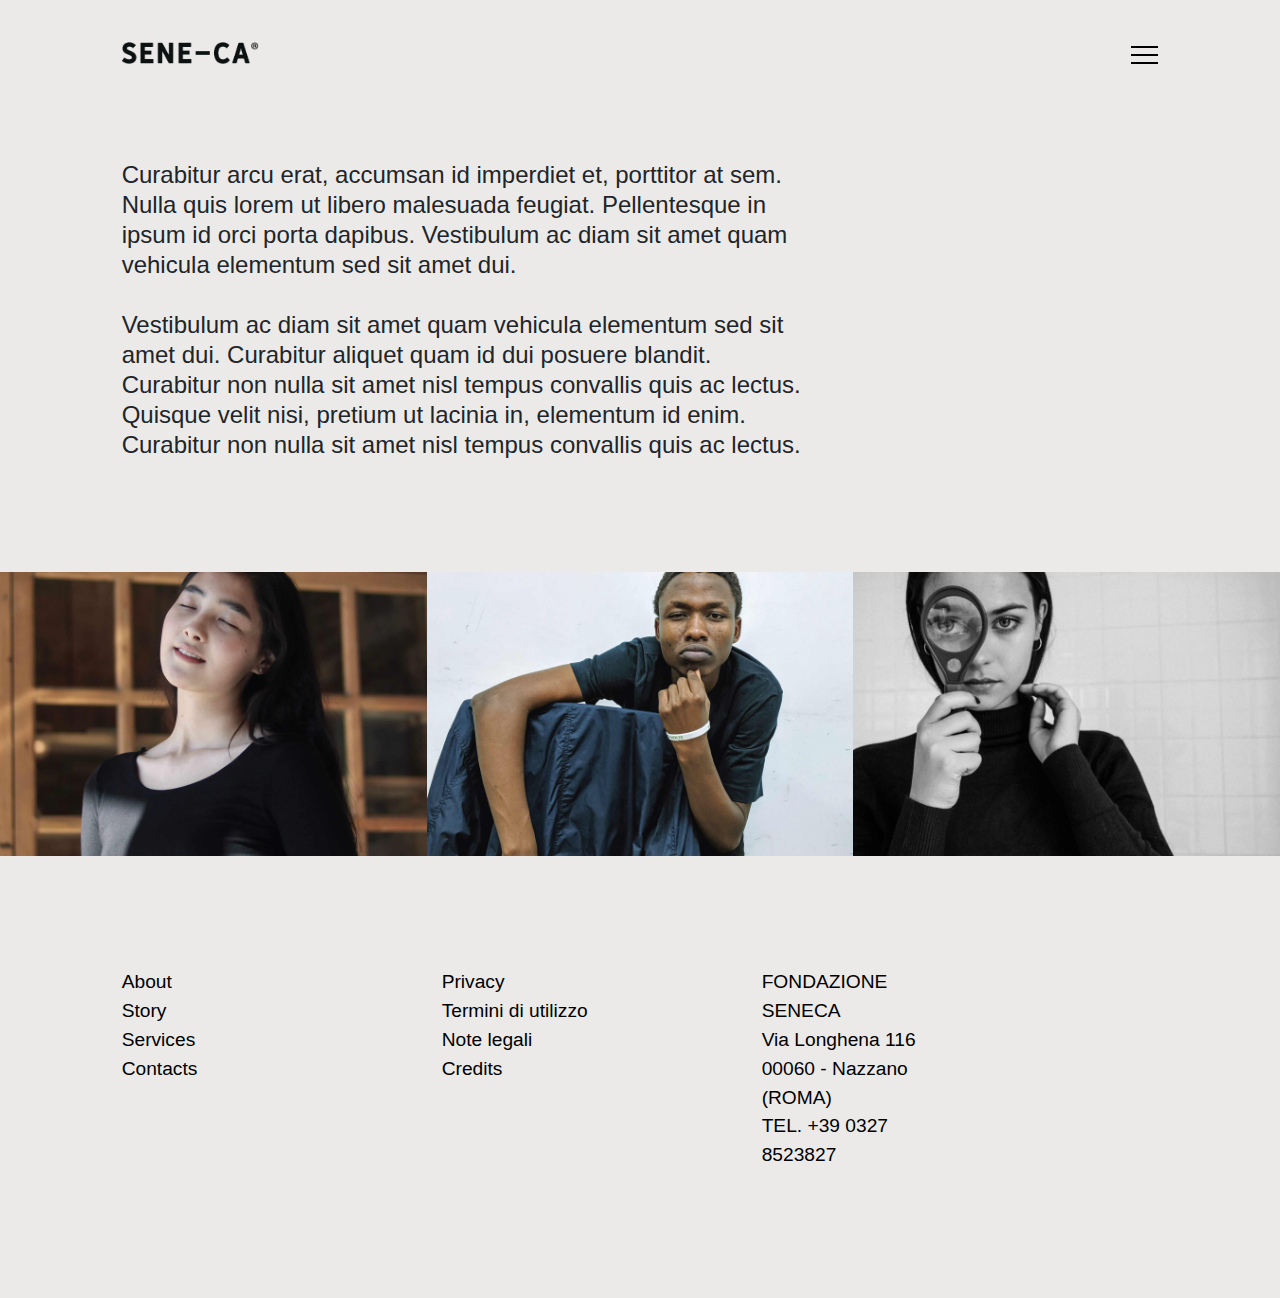
<file: Website/about.html>
<!DOCTYPE html>
<html lang="en" class="no-js">
   <head>
      <!-- Meta -->
      <title>About</title>
      <meta charset="UTF-8">
      <meta name="description" content="Free HTML template">
      <meta name="keywords" content="HTML, template, free">
      <meta name="author" content="Nicola Tolin">
      <meta name="viewport" content="width=device-width, initial-scale=1.0">
      <!-- Styles -->
      <link href="vendor/bootstrap/css/bootstrap.min.css" rel="stylesheet" type="text/css"/>
      <link href="vendor/animate/animate.css" rel="stylesheet" type="text/css"/>
      <link href="css/style.css" rel="stylesheet" type="text/css"/>
   </head>
   <body>
      <!-- Navbar -->
      <div class="navigation container-fluid">
         <div class="row justify-content-md-center ">
            <div class="col-md-10 col-sm-12">
               <nav class="navbar navbar-default">
                  <a class="navbar-brand" href="index.html">
                  <img src="img/logo-black.png" height="22" alt="Logo">
                  </a>
                  <div class="button_container" id="toggle">
                     <span class="black top"></span>
                     <span class="black middle"></span>
                     <span class="black bottom"></span>
                  </div>
                  <div class="overlay" id="overlay">
                     <nav class="overlay-menu">
                        <ul>
                           <li> <a href="about.html">About</a></li>
                           <li> <a href="story.html">Story</a></li>
                           <li> <a href="services.html">Services</a></li>
                           <li> <a href="contacts.html">Contacts</a></li>
                        </ul>
                     </nav>
                  </div>
               </nav>
            </div>
         </div>
      </div>
      <!-- End Navbar -->
      <!-- Products -->
      <div class="container-fluid products-2">
         <div class="row justify-content-md-center ">
            <div class="col-md-10 col-sm-12">
               <div class="row">
                  <div class="col-xl-8 col-md-10 col-sm-12">
                     <p>Curabitur arcu erat, accumsan id imperdiet et, porttitor at sem. Nulla quis lorem ut libero malesuada feugiat. Pellentesque in ipsum id orci porta dapibus. Vestibulum ac diam sit amet quam vehicula elementum sed sit amet dui.
                        <br><br>
                        Vestibulum ac diam sit amet quam vehicula elementum sed sit amet dui. Curabitur aliquet quam id dui posuere blandit. Curabitur non nulla sit amet nisl tempus convallis quis ac lectus. Quisque velit nisi, pretium ut lacinia in, elementum id enim. Curabitur non nulla sit amet nisl tempus convallis quis ac lectus.
                     </p>
                  </div>
               </div>
            </div>
         </div>
      </div>
      <!-- End Products -->
      <!-- Additional -->
      <div class="container additional">
         <div class="row">
            <div class="col-xl-4">
               <img src="img/photo-12.jpg" class="img-fluid" alt="Image">
            </div>
            <div class="col-xl-4">
               <img src="img/photo-13.jpg" class="img-fluid" alt="Image">
            </div>
            <div class="col-xl-4">
               <img src="img/photo-14.jpg" class="img-fluid" alt="Image">
            </div>
         </div>
      </div>
      <!-- End Additional -->
      <!-- Footer -->
      <div class="container-fluid footer ">
         <div class="row">
            <div class="col-xl-2 col-md-8 offset-md-1 col-sm-12 ">
               <p>
                  <a href="about.html">About</a><br>
                  <a href="story.html">Story</a><br>
                  <a href="services.html">Services</a><br>
                  <a href="contacts.html">Contacts</a><br>
               </p>
            </div>
            <div class="col-xl-2 col-md-8 offset-md-1 col-sm-12 ">
               <p>
                  <a href="index.html">Privacy</a><br>
                  <a href="index.html">Termini di utilizzo </a><br>
                  <a href="index.html">Note legali </a><br>
                  <a href="index.html">Credits</a><br>
               </p>
            </div>
            <div class="col-xl-2 col-md-8 offset-md-1 col-sm-12">
               <p>
                  FONDAZIONE SENECA<br>
                  Via Longhena 116<br>
                  00060 - Nazzano (ROMA)<br>
                  TEL. +39 0327 8523827
               </p>
            </div>
         </div>
      </div>
      <!-- End Footer -->
      <!-- Javascript -->
      <script src="vendor/jquery.min.js"></script>
      <script src="vendor/bootstrap/js/bootstrap.min.js"></script>
      <script src="vendor/wow/wow.js"></script>
      <script src="js/script.js"></script>
      <script>
         new WOW().init();
      </script>
      <!-- End Javascript -->
   </body>
</html>
</file>
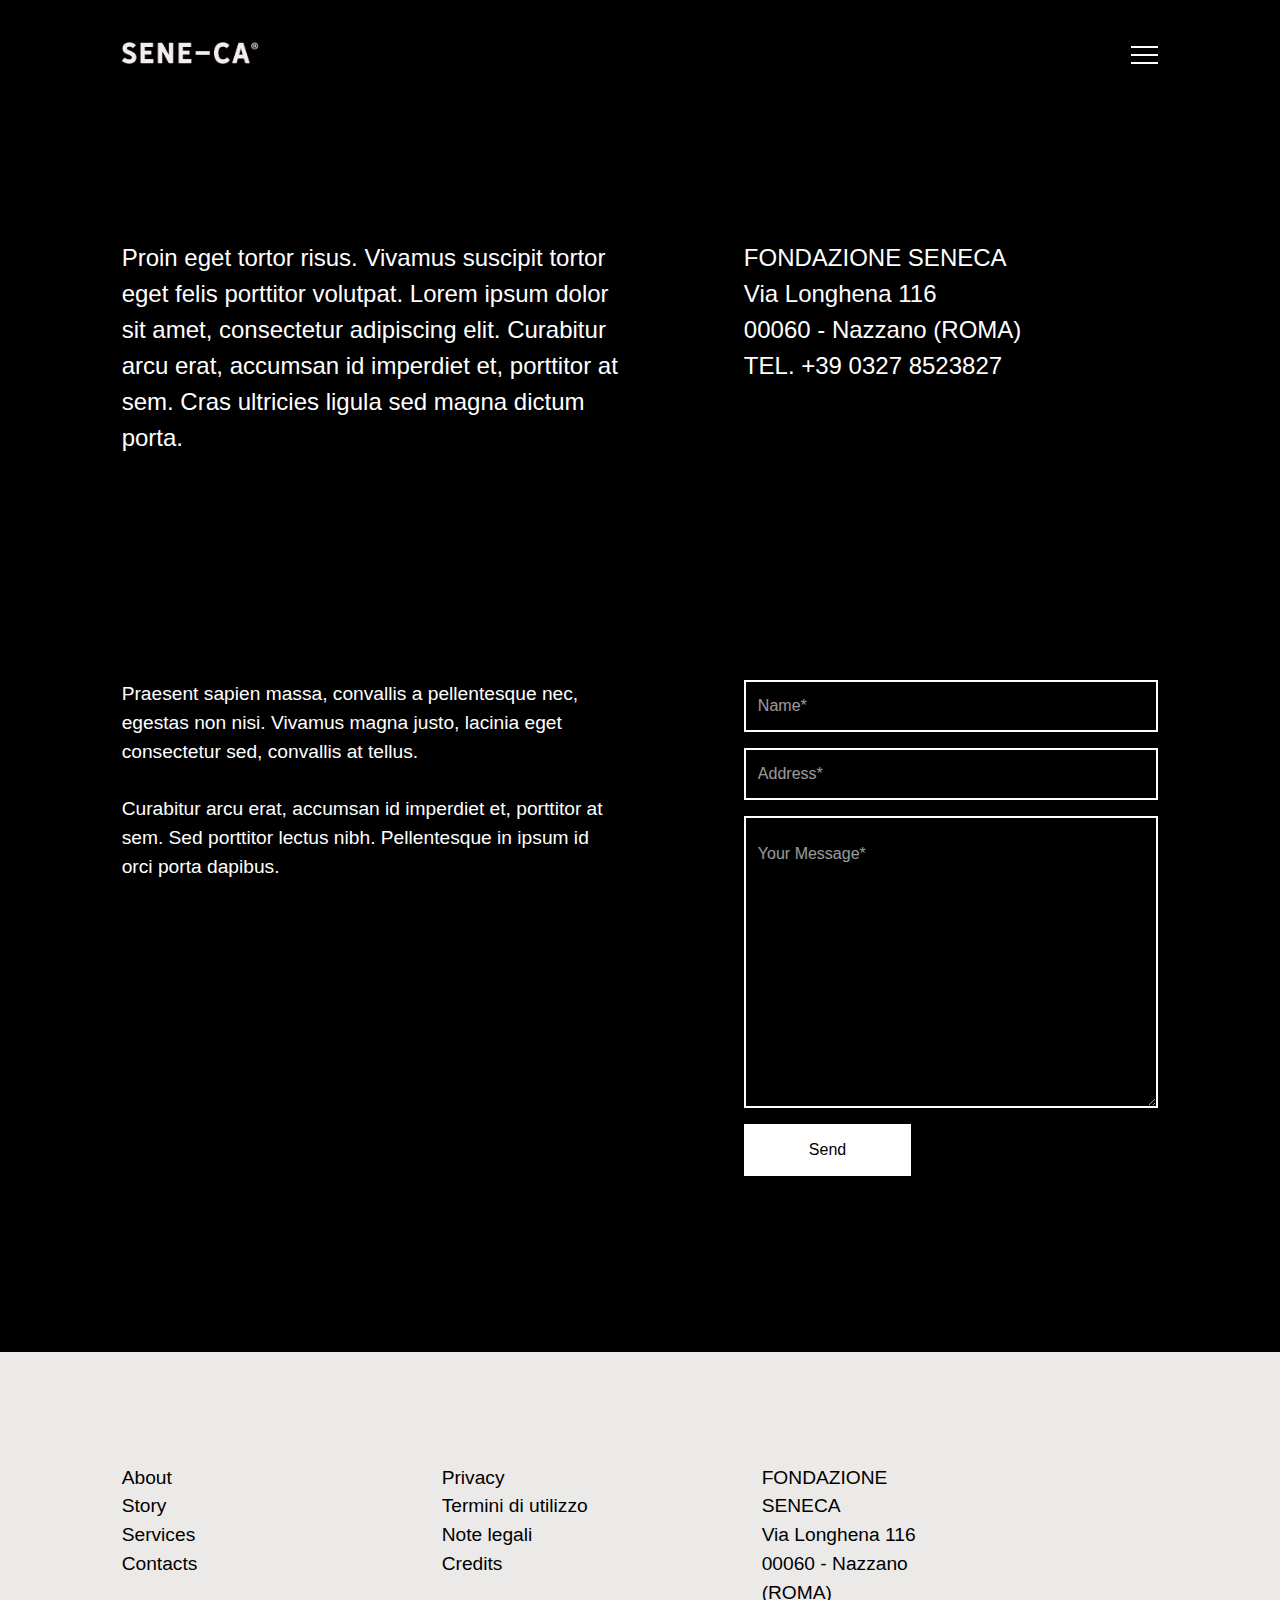
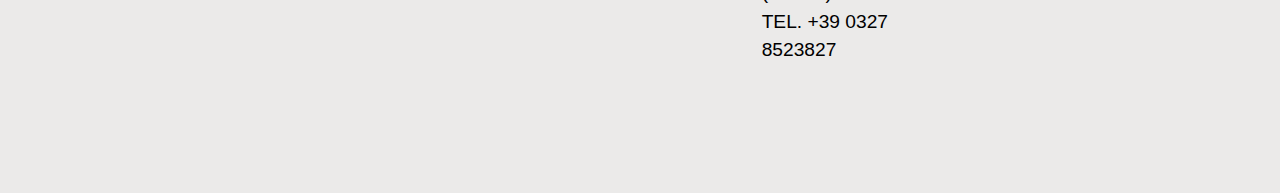
<file: Website/contacts.html>
<!DOCTYPE html>
<html lang="en" class="no-js">
   <head>
      <!-- Meta -->
      <title>Contacts</title>
      <meta charset="UTF-8">
      <meta name="description" content="Free HTML template">
      <meta name="keywords" content="HTML, template, free">
      <meta name="author" content="Nicola Tolin">
      <meta name="viewport" content="width=device-width, initial-scale=1.0">
      <!-- Styles -->
      <link href="vendor/bootstrap/css/bootstrap.min.css" rel="stylesheet" type="text/css"/>
      <link href="vendor/animate/animate.css" rel="stylesheet" type="text/css"/>
      <link href="css/style.css" rel="stylesheet" type="text/css"/>
   </head>
   <body>
      <!-- Navbar -->
      <div class="navigation container-fluid">
         <div class="row justify-content-md-center ">
            <div class="col-md-10 col-sm-12">
               <nav class="navbar navbar-default">
                  <a class="navbar-brand" href="index.html">
                  <img src="img/logo.png" height="22" alt="Logo">
                  </a>
                  <div class="button_container" id="toggle">
                     <span class="top"></span>
                     <span class="middle"></span>
                     <span class="bottom"></span>
                  </div>
                  <div class="overlay" id="overlay">
                     <nav class="overlay-menu">
                        <ul>
                           <li> <a href="about.html">About</a></li>
                           <li> <a href="story.html">Story</a></li>
                           <li> <a href="services.html">Services</a></li>
                           <li> <a href="contacts.html">Contacts</a></li>
                        </ul>
                     </nav>
                  </div>
               </nav>
            </div>
         </div>
      </div>
      <!-- End Navbar -->
      <!-- Contact -->
      <div class="container-fluid contact">
         <div class="row">
            <div class="col-md-10 offset-md-1">
               <div class="row">
                  <div class="col-xl-6 col-md-11 col-sm-12 pb-5">
                     <p>Proin eget tortor risus. Vivamus suscipit tortor eget felis porttitor volutpat. Lorem ipsum dolor sit amet, consectetur adipiscing elit. Curabitur arcu erat, accumsan id imperdiet et, porttitor at sem. Cras ultricies ligula sed magna dictum porta.
                     </p>
                  </div>
                  <div class="col-xl-5 offset-xl-1 col-md-12 col-sm-12">
                     <p>
                        FONDAZIONE SENECA<br>
                        Via Longhena 116<br>
                        00060 - Nazzano (ROMA)<br>
                        TEL. +39 0327 8523827
                     </p>
                  </div>
               </div>
            </div>
         </div>
      </div>
      <!-- End Contact -->
      <!-- Contact Form -->
      <div class="container-fluid contact-form">
         <div class="row">
            <div class="col-md-10 offset-md-1">
               <div class="row">
                  <div class="col-xl-6 col-md-11 col-sm-12 pb-5">
                     <p class="pb-5">
                        Praesent sapien massa, convallis a pellentesque nec, egestas non nisi. Vivamus magna justo, lacinia eget consectetur sed, convallis at tellus.
                        <br>
                        <br> Curabitur arcu erat, accumsan id imperdiet et, porttitor at sem. Sed porttitor lectus nibh. Pellentesque in ipsum id orci porta dapibus.
                     </p>
                  </div>
                  <div class="col-xl-5 offset-xl-1 col-md-12 col-sm-12">
                     <form>
                        <div class="row">
                           <div class="col-md-12">
                              <div class="md-form form-group">
                                 <input type="text" class="form-control" placeholder="Name*">
                              </div>
                           </div>
                        </div>
                        <div class="row">
                           <div class="col-md-12">
                              <div class="md-form form-group">
                                 <input type="text" class="form-control" placeholder="Address*">
                              </div>
                           </div>
                        </div>
                        <div class="row">
                           <div class="col-md-12">
                              <div class="md-form form-group">
                                 <textarea rows="10" cols="50" class="form-control" placeholder="Your Message*"></textarea>
                              </div>
                           </div>
                        </div>
                        <button type="submit" class="btn btn-primary btn-md">Send</button>
                     </form>
                  </div>
               </div>
            </div>
         </div>
      </div>
      <!-- End Contact Form -->
      <!-- Footer -->
      <div class="container-fluid footer ">
         <div class="row">
            <div class="col-xl-2 col-md-8 offset-md-1 col-sm-12 ">
               <p>
                  <a href="about.html">About</a><br>
                  <a href="story.html">Story</a><br>
                  <a href="services.html">Services</a><br>
                  <a href="contacts.html">Contacts</a><br>
               </p>
            </div>
            <div class="col-xl-2 col-md-8 offset-md-1 col-sm-12 ">
               <p>
                  <a href="index.html">Privacy</a><br>
                  <a href="index.html">Termini di utilizzo </a><br>
                  <a href="index.html">Note legali </a><br>
                  <a href="index.html">Credits</a><br>
               </p>
            </div>
            <div class="col-xl-2 col-md-8 offset-md-1 col-sm-12">
               <p>
                  FONDAZIONE SENECA<br>
                  Via Longhena 116<br>
                  00060 - Nazzano (ROMA)<br>
                  TEL. +39 0327 8523827
               </p>
            </div>
         </div>
      </div>
      <!-- End Footer -->
      <!-- Javascript -->
      <script src="vendor/jquery.min.js"></script>
      <script src="vendor/bootstrap/js/bootstrap.min.js"></script>
      <script src="vendor/wow/wow.js"></script>
      <script src="js/script.js"></script>
      <script>
         new WOW().init();
      </script>
      <!-- End Javascript -->
   </body>
</html>
</file>
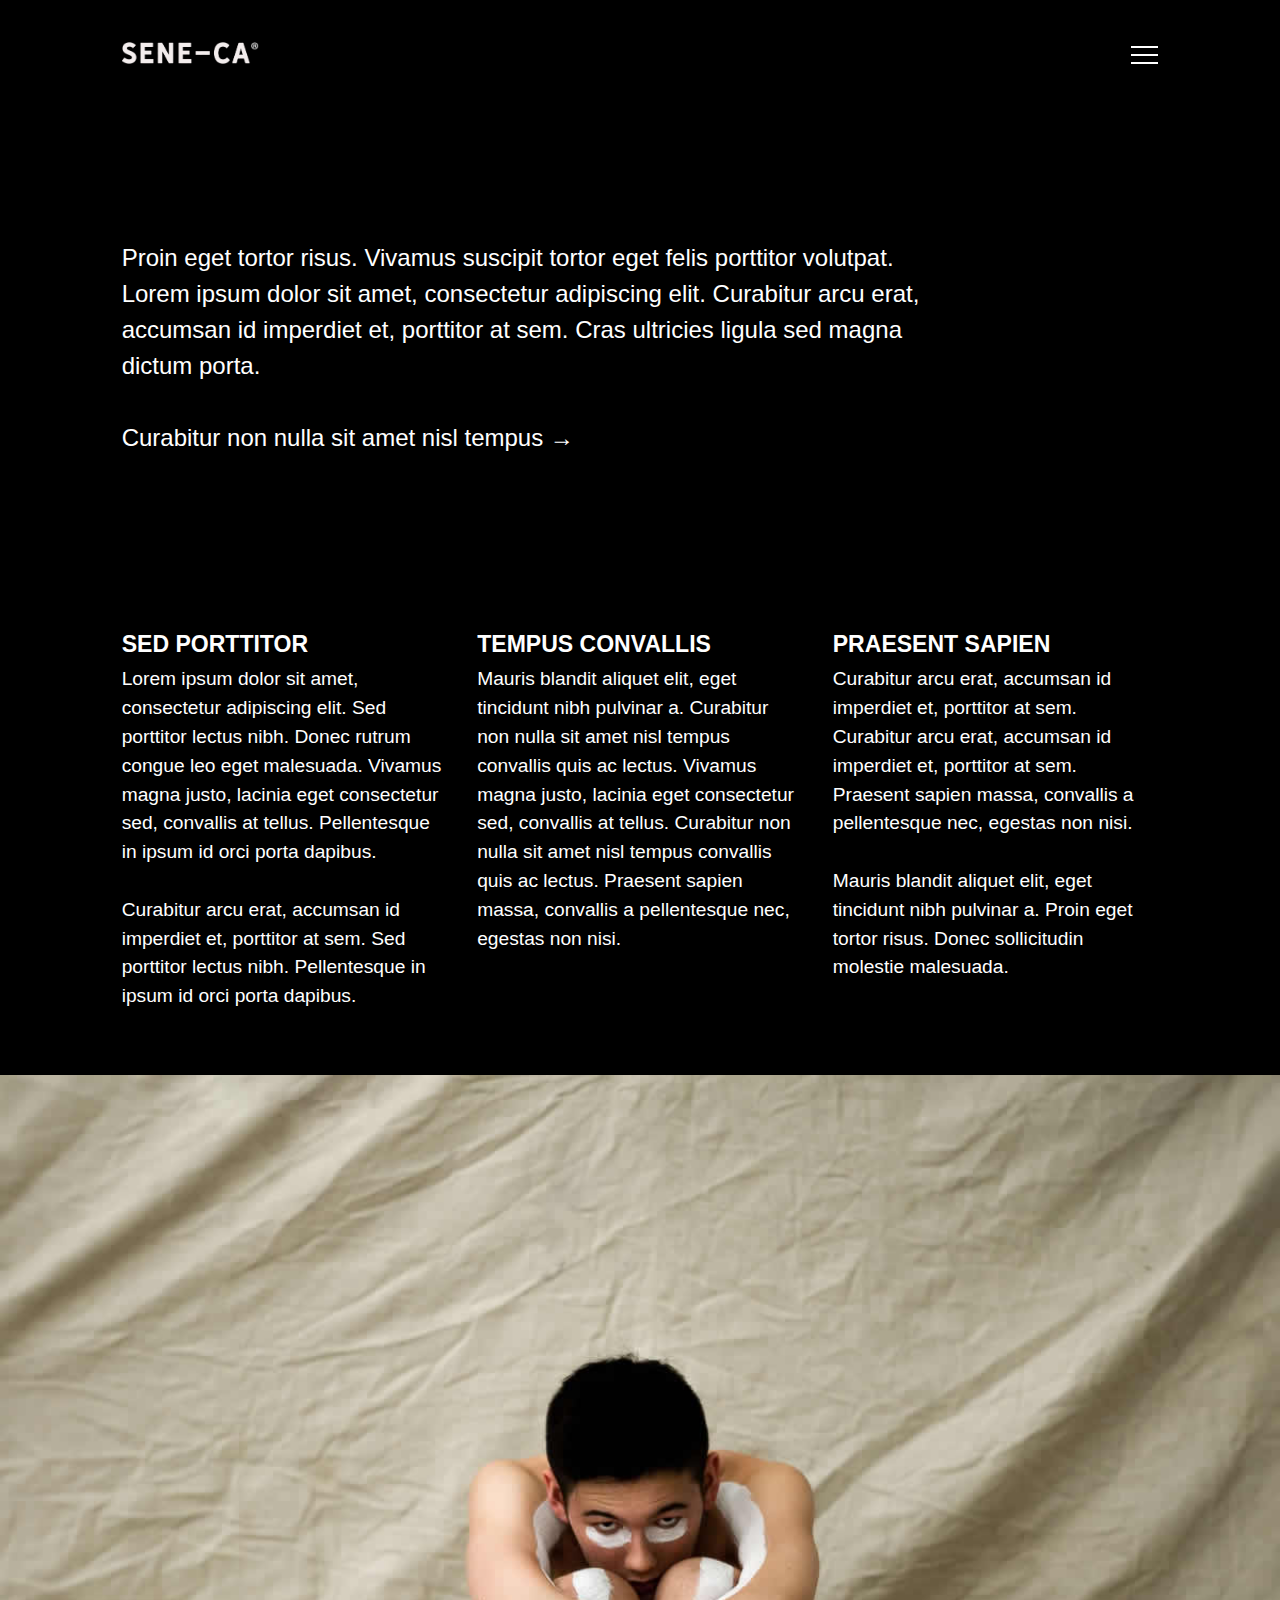
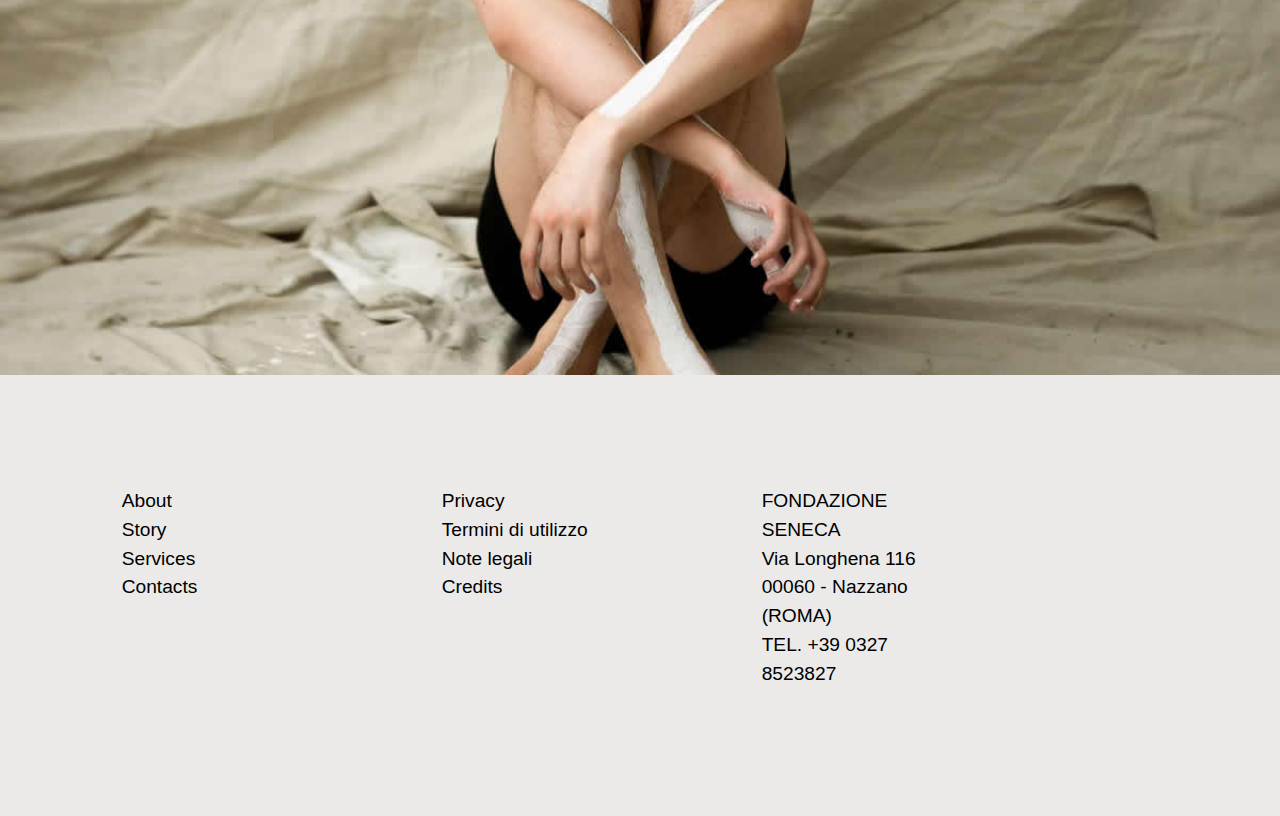
<file: Website/services.html>
<!DOCTYPE html>
<html lang="en" class="no-js">
   <head>
      <!-- Meta -->
      <title>Services</title>
      <meta charset="UTF-8">
      <meta name="description" content="Free HTML template">
      <meta name="keywords" content="HTML, template, free">
      <meta name="author" content="Nicola Tolin">
      <meta name="viewport" content="width=device-width, initial-scale=1.0">
      <!-- Styles -->
      <link href="vendor/bootstrap/css/bootstrap.min.css" rel="stylesheet" type="text/css"/>
      <link href="vendor/animate/animate.css" rel="stylesheet" type="text/css"/>
      <link href="css/style.css" rel="stylesheet" type="text/css"/>
   </head>
   <body>
      <!-- Navbar -->
      <div class="navigation container-fluid">
         <div class="row justify-content-md-center ">
            <div class="col-md-10 col-sm-12">
               <nav class="navbar navbar-default">
                  <a class="navbar-brand" href="index.html">
                  <img src="img/logo.png" height="22" alt="Logo">
                  </a>
                  <div class="button_container" id="toggle">
                     <span class="top"></span>
                     <span class="middle"></span>
                     <span class="bottom"></span>
                  </div>
                  <div class="overlay" id="overlay">
                     <nav class="overlay-menu">
                        <ul>
                           <li> <a href="about.html">About</a></li>
                           <li> <a href="story.html">Story</a></li>
                           <li> <a href="services.html">Services</a></li>
                           <li> <a href="contacts.html">Contacts</a></li>
                        </ul>
                     </nav>
                  </div>
               </nav>
            </div>
         </div>
      </div>
      <!-- End Navbar -->
      <!-- Stories -->
      <div class="container-fluid stories-2">
         <div class="row">
            <div class="col-md-8 offset-md-1 col-sm-12">
               <p>Proin eget tortor risus. Vivamus suscipit tortor eget felis porttitor volutpat. Lorem ipsum dolor sit amet, consectetur adipiscing elit. Curabitur arcu erat, accumsan id imperdiet et, porttitor at sem. Cras ultricies ligula sed magna dictum porta.
                  <br><br>
                  <a href="services.html"><span class="white">Curabitur non nulla sit amet nisl tempus  →</span></a>
               </p>
            </div>
         </div>
      </div>
      <!-- End Stories -->
      <!-- Events -->
      <div class="container-fluid events">
         <div class="row">
            <div class="col-md-10 offset-md-1">
               <div class="row">
                  <div class="col-xl-4 col-md-8 col-sm-12 wow fadeInLeft">
                     <h2>Sed porttitor</h2>
                     <p class="pb-5">
                        Lorem ipsum dolor sit amet, consectetur adipiscing elit. Sed porttitor lectus nibh. Donec rutrum congue leo eget malesuada. Vivamus magna justo, lacinia eget consectetur sed, convallis at tellus. Pellentesque in ipsum id orci porta dapibus.
                        <br><br>
                        Curabitur arcu erat, accumsan id imperdiet et, porttitor at sem. Sed porttitor lectus nibh. Pellentesque in ipsum id orci porta dapibus.            
                     </p>
                  </div>
                  <div class="col-xl-4 col-md-8 col-sm-12 wow fadeInLeft" data-wow-delay="0.2s">
                     <h2>Tempus convallis</h2>
                     <p class="pb-5">
                        Mauris blandit aliquet elit, eget tincidunt nibh pulvinar a. Curabitur non nulla sit amet nisl tempus convallis quis ac lectus. Vivamus magna justo, lacinia eget consectetur sed, convallis at tellus. Curabitur non nulla sit amet nisl tempus convallis quis ac lectus. Praesent sapien massa, convallis a pellentesque nec, egestas non nisi.
                     </p>
                  </div>
                  <div class="col-xl-4 col-md-8 col-sm-12 wow fadeInLeft" data-wow-delay="0.4s">
                     <h2>Praesent sapien</h2>
                     <p class="pb-5">
                        Curabitur arcu erat, accumsan id imperdiet et, porttitor at sem. Curabitur arcu erat, accumsan id imperdiet et, porttitor at sem. Praesent sapien massa, convallis a pellentesque nec, egestas non nisi.
                        <br><br>
                        Mauris blandit aliquet elit, eget tincidunt nibh pulvinar a. Proin eget tortor risus. Donec sollicitudin molestie malesuada.
                     </p>
                  </div>
               </div>
            </div>
         </div>
      </div>
      <!-- End Events -->
      <!-- Spot -->
      <div class="spot-4">
         <div class="container-fluid h-100">
            <div class="row h-100 align-items-center">
            </div>
         </div>
      </div>
      <!-- End Spot -->
      <!-- Footer -->
      <div class="container-fluid footer ">
         <div class="row">
            <div class="col-xl-2 col-md-8 offset-md-1 col-sm-12 ">
               <p>
                  <a href="about.html">About</a><br>
                  <a href="story.html">Story</a><br>
                  <a href="services.html">Services</a><br>
                  <a href="contacts.html">Contacts</a><br>
               </p>
            </div>
            <div class="col-xl-2 col-md-8 offset-md-1 col-sm-12 ">
               <p>
                  <a href="index.html">Privacy</a><br>
                  <a href="index.html">Termini di utilizzo </a><br>
                  <a href="index.html">Note legali </a><br>
                  <a href="index.html">Credits</a><br>
               </p>
            </div>
            <div class="col-xl-2 col-md-8 offset-md-1 col-sm-12">
               <p>
                  FONDAZIONE SENECA<br>
                  Via Longhena 116<br>
                  00060 - Nazzano (ROMA)<br>
                  TEL. +39 0327 8523827
               </p>
            </div>
         </div>
      </div>
      <!-- End Footer -->
      <!-- Javascript -->
      <script src="vendor/jquery.min.js"></script>
      <script src="vendor/bootstrap/js/bootstrap.min.js"></script>
      <script src="vendor/wow/wow.js"></script>
      <script src="js/script.js"></script>
      <script>
         new WOW().init();
      </script>
      <!-- End Javascript -->
   </body>
</html>
</file>
<file: css/style.css>
/* Fonts */

@import url('https://fonts.googleapis.com/css?family=Open+Sans:300&display=swap');
@import url('https://fonts.googleapis.com/css?family=Reenie+Beanie&display=swap');
@import url('https://fonts.googleapis.com/css2?family=Nunito:wght@200&family=Syne:wght@700&display=swap');


/* Basic */

body {
	background-color: #ffffff;
	/*background-color: #ebeae9;*/
}

html {
	font-family: 'Syne';
}

.btn {
	border-radius: 0;
}

a:link,
a:hover,
a:visited {
	text-decoration: none;
	color: #000;
}

a:link .white,
a:hover .white,
a:visited .white {
	text-decoration: none;
	color: #fff;
}

.bold {
	font-weight: bold;
}

h1 {
	font-size: 3.5rem;
}

h2 {
	line-height: 110%;
	font-size: 2.2rem;
	text-transform: uppercase;
	font-weight: 700;
}

.min-100 {
	min-height: 100%;
}

.cursive {
	font-family: 'Syne';
	font-weight: bold;
	font-size: 1.5rem;
}


/* Spacing */

.no-gutter {
	margin-right: 0;
	margin-left: 0;
	padding-right: 0;
	padding-left: 0;
}


/* Navbar */

.navigation {
	padding-top: 1rem;
}

.navigation.container-fluid {
	position: absolute;
}

.navbar {
	width: 100%;
	z-index: 99;
	top: 15px;
	padding: 0;
}

.navbar-brand {
	padding-left: 0px;
}

.navbar-brand:link,
.navbar-brand:hover,
.navbar-brand:visited {
	text-decoration: none;
	color: white;
}

.container a {
	display: inline-block;
	position: relative;
	text-align: center;
	color: #000;
	text-decoration: none;
	font-size: 20px;
	overflow: hidden;
	top: 5px;
}

.container a:after {
	content: '';
	position: absolute;
	background: #000;
	height: 2px;
	width: 0%;
	transform: translateX(-50%);
	left: 50%;
	bottom: 0;
	transition: .35s ease;
}

.container a:hover:after,
.container a:focus:after,
.container a:active:after {
	width: 100%;
}

.button_container {
	position: absolute;
	top: 15px;
	right: 0px;
	height: 27px;
	width: 27px;
	cursor: pointer;
	z-index: 100;
	transition: opacity .25s ease;
}

.button_container.active {
	position: fixed;
	top: 46px;
	right: 8.8rem;
}

@media (max-width: 767px) {
	h1 {
		font-size: 2.5rem;
	}
	.button_container.active {
		right: 15px;
	}
}

.button_container.active .top {
	transform: translateY(9px) translateX(0) rotate(45deg);
	background: #FFF;
}

.button_container.active .middle {
	opacity: 0;
	background: #FFF;
}

.button_container.active .bottom {
	transform: translateY(-7px) translateX(0) rotate(-45deg);
	background: #FFF;
}

.button_container span {
	background: #fff;
	border: none;
	height: 2px;
	width: 27px;
	position: absolute;
	transition: all .35s ease;
	cursor: pointer;
}

.button_container .black {
	background: #000;
}

.button_container span:nth-of-type(2) {
	top: 8.3px;
}

.button_container span:nth-of-type(3) {
	top: 16px;
}

.overlay {
	position: fixed;
	background: #000;
	z-index: 98;
	top: 0;
	left: 0;
	width: 100%;
	height: 0%;
	opacity: 0;
	visibility: hidden;
	transition: opacity .35s, visibility .35s, height .35s;
	overflow: hidden;
}

.overlay.open {
	opacity: 1;
	visibility: visible;
	height: 100%;
}

.overlay.open li {
	animation: fadeInRight .5s ease forwards;
	animation-delay: .35s;
}

.overlay.open li:nth-of-type(2) {
	animation-delay: .4s;
}

.overlay.open li:nth-of-type(3) {
	animation-delay: .45s;
}

.overlay.open li:nth-of-type(4) {
	animation-delay: .50s;
}

.overlay nav {
	position: relative;
	height: 70%;
	top: 50%;
	transform: translateY(-50%);
	font-size: 50px;
	font-family: 'Syne', cursive;
	font-weight: 700;
	text-align: center;
}

.overlay ul {
	list-style: none;
	padding: 0;
	margin: 0 auto;
	display: inline-block;
	position: relative;
	height: 100%;
}

.overlay ul li {
	display: block;
	height: 25%;
	height: calc(100% / 4);
	min-height: 50px;
	position: relative;
	opacity: 0;
}

.overlay ul li a {
	display: block;
	position: relative;
	color: #FFF;
	text-decoration: none;
	overflow: hidden;
	transition: all .2s ease-in-out;
}

.overlay ul li a:hover:after,
.overlay ul li a:focus:after,
.overlay ul li a:active:after {
	width: 100%;
}

.overlay ul li a:hover {
	transform: scale(1.5);
}

@keyframes fadeInRight {
	0% {
		opacity: 0;
		left: 20%;
	}
	100% {
		opacity: 1;
		left: 0;
	}
}


/* Headers */

.masthead {
	height: 100vh;
	min-height: 500px;
	background-image: url("../img/photo-1.jpg");
	background-size: cover;
	background-position: center;
	background-repeat: no-repeat;
	top: 0;
	position: relative;
	width: 100%;
	line-height: 100%;
	color: #fff;
	font-size: 1.5rem;
}

.masthead-2 {
	height: 100vh;
	min-height: 500px;
	background-image: url("../img/photo-9.jpg");
	background-size: cover;
	background-position: center;
	background-repeat: no-repeat;
	top: 0;
	position: relative;
	width: 100%;
	line-height: 100%;
	color: #fff;
	font-size: 1.5rem;
}

.masthead-3 {
	height: 100vh;
	min-height: 500px;
	background-image: url("../img/photo-7.jpg");
	background-size: cover;
	background-position: center;
	background-repeat: no-repeat;
	top: 0;
	position: relative;
	width: 100%;
	line-height: 100%;
	color: #fff;
	font-size: 1.5rem;
	text-align: center;
}

.masthead-4 {
	min-height: 500px;
	top: 0;
	position: relative;
	width: 100%;
	line-height: 100%;
}

.split-image-left {
	background-image: url("../img/photo-4.jpg");
	background-size: cover;
	background-position: center;
	background-repeat: no-repeat;
	height: 100vh;
}

.split-image-right {
	background-image: url("../img/photo-3.jpg");
	background-size: cover;
	background-position: center;
	background-repeat: no-repeat;
	height: 100vh;
}


/* Portfolio */

.portfolio-text {
	padding-top: 8rem;
	font-size: 1.5rem;
	line-height: 125%;
}

.bg-black {
	background-color: #000!important;
}

.card {
	border: 0;
	border-radius: 0;
}

.card-img,
.card-img-top {
	border-top-left-radius: 0;
	border-top-right-radius: 0;
}

.card-body {
	font-family: 'Syne';
	font-weight: 700;
	padding: 0;
}

.card-columns .card {
	margin-bottom: 1.25rem;
}

@media (max-width: 991px) {
	.card-columns {
		column-count: 1;
	}
}

@media (min-width: 992px) {
	.card-columns {
		column-count: 2;
	}
}

@media (min-width: 1200px) {
	.card-columns {
		column-count: 3;
	}
}

.card-hover img {
	transition: filter .5s ease-in-out;
	-webkit-filter: grayscale(0%);
	/* Ch 23+, Saf 6.0+, BB 10.0+ */
	filter: grayscale(0%);
	/* FF 35+ */
}

.card-hover:hover img {
	-webkit-filter: grayscale(20%);
	/* Ch 23+, Saf 6.0+, BB 10.0+ */
	filter: grayscale(20%);
	/* FF 35+ */
}

.reveal p {
	line-height: 125%;
	font-size: 1.5rem;
	text-align: center;
}

.card-hover .reveal {
	visibility: hidden;
	opacity: 0;
	height: 0;
	padding: 0;
	position: absolute;
	top: 0;
	width: 100%;
	background-color: white;
	color: black;
}

.card-hover:hover .reveal {
	height: auto;
	visibility: visible;
	opacity: 0.7;
	transition: opacity 1s ease;
	position: absolute;
	top: 0;
	background-color: white;
	color: black;
}

@media (max-width: 767px) {
	.card-hover .reveal,
	.card-hover:hover .reveal {
		visibility: visible;
		opacity: 1;
		position: relative;
		width: 100%;
		background-color: #ebeae9;
		color: black;
	}
	.reveal p {
		line-height: 125%;
		font-size: 1.2rem;
		text-align: left;
		padding-top: 1rem;
	}
}


/* Story */

.story {
	font-size: 1.2em;
}


/* Products */

.products {
	font-size: 1.2em;
	line-height: 125%;
	padding-top: 5rem;
}

.products-2 {
	font-family: 'Nunito';
	padding-top: 10rem;
	padding-bottom: 6rem;
	font-size: 1.5em;
	line-height: 125%;
}


/* Additional */

.additional img {
	margin-right: 0;
	margin-left: 0;
	padding-right: 0;
	padding-left: 0;
}

.additional .col-xl-4 {
	padding-right: 0px;
	padding-left: 0px;
	max-width: 100%;
	margin-right: 0;
	margin-left: 0;
}

.container.additional {
	min-width: 100%;
}


/* Expositions */

.expositions {
	font-size: 1.2em;
	padding-top: 5rem;
	padding-bottom: 5rem;
}


/* Spots */

.spot {
	height: 100vh;
	min-height: 500px;
	background-image: url("../img/photo-12.jpg");
	background-size: cover;
	background-position: center;
	background-repeat: no-repeat;
	top: 0;
	position: relative;
	width: 100%;
	font-size: 2em;
	color: #fff;
}

.spot-2 {
	height: 100vh;
	min-height: 500px;
	background-image: url("../img/photo-2.jpg");
	background-size: cover;
	background-position: center;
	background-repeat: no-repeat;
	top: 0;
	position: relative;
	width: 100%;
	font-size: 2em;
	color: #fff;
}

.spot-3 {
	height: 100vh;
	min-height: 500px;
	background-image: url("../img/photo-8.jpg");
	background-size: cover;
	background-position: center;
	background-repeat: no-repeat;
	top: 0;
	position: relative;
	width: 100%;
	font-size: 2em;
	color: #fff;
}

.spot-4 {
	height: 100vh;
	min-height: 500px;
	background-image: url("../Assets/Banner11.jpg");
	background-size: cover;
	background-position: center;
	background-repeat: no-repeat;
	top: 0;
	position: relative;
	width: 100%;
	font-size: 2em;
	color: #fff;
}


/* Stories */

.stories {
	font-size: 1.2em;
	text-align: center;
	padding-top: 10rem;
	padding-bottom: 10rem;
}

.stories-2-title {
	font-size: 2.5rem;
	font-family: 'Syne', cursive;
}

.stories-2 {
	font-family: 'Syne';
	font-size: 1.5em;
	background-color: #000;
	color: #fff;
	padding-top: 15rem;
	padding-bottom: 10rem;
}


/* Events */

.events {
	font-family: 'Nunito';
	font-size: 1.2em;
	background-color: #000;
	color: #fff;
}

.events h2 {
	font-family: 'Syne';
	font-size: 1.2em;
	text-transform: uppercase;
}


/* Contact */

.contact {
	font-family: 'Syne';
	font-size: 1.5em;
	background-color: #000;
	color: #fff;
	padding-top: 15rem;
	padding-bottom: 10rem;
}


/* Contact Form */

.contact-form {
	font-family: 'Syne';
	font-size: 1.2em;
	background-color: #000;
	color: #fff;
	padding-bottom: 11rem;
}

.contact-form .btn-primary {
	color: #000;
	background-color: #fff;
	border-color: #fff;
}

.contact-form .form-control {
	color: #fff;
	background-color: transparent;
	border: 2px solid;
	border-radius: 0;
}

.form-control::-webkit-input-placeholder {
	color: #fff;
	opacity: 0.6;
}

.form-control {
	padding: 1.5rem .75rem;
}

.contact-form .btn {
	padding: 0.8rem 4rem;
}


/* Footer */

.footer {
	font-family: 'Syne';
	font-weight: 700;
	font-size: 1.2em;
	color: #000;
	padding-top: 7rem;
	padding-bottom: 7rem;
}

@media (max-width: 767px) {
	.footer {
		font-size: 1.4em;
		line-height: 180%;
	}
}

.footer a:link,
.footer a:hover,
.footer a:visited {
	text-decoration: none;
	color: #000;
}
</file>
<file: Website/css/style.css>
/* Fonts */

@import url('https://fonts.googleapis.com/css?family=Open+Sans:300&display=swap');
@import url('https://fonts.googleapis.com/css?family=Reenie+Beanie&display=swap');

/* Basic */

body {
	background-color: #ebeae9;
}

html {
	font-family: 'Open Sans', sans-serif;
}

.btn {
	border-radius: 0;
}

a:link,
a:hover,
a:visited {
	text-decoration: none;
	color: #000;
}

a:link .white,
a:hover .white,
a:visited .white {
	text-decoration: none;
	color: #fff;
}

.bold {
	font-weight: bold;
}

h1 {
	font-size: 3.5rem;
}

h2 {
	line-height: 110%;
	font-size: 2.2rem;
	text-transform: uppercase;
	font-weight: 700;
}

.min-100 {
	min-height: 100%;
}

.cursive {
	font-family: 'Reenie Beanie', cursive;
	font-weight: bold;
	font-size: 1.5rem;
}


/* Spacing */

.no-gutter {
	margin-right: 0;
	margin-left: 0;
	padding-right: 0;
	padding-left: 0;
}


/* Navbar */

.navigation {
	padding-top: 1rem;
}

.navigation.container-fluid {
	position: absolute;
}

.navbar {
	width: 100%;
	z-index: 99;
	top: 15px;
	padding: 0;
}

.navbar-brand {
	padding-left: 0px;
}

.navbar-brand:link,
.navbar-brand:hover,
.navbar-brand:visited {
	text-decoration: none;
	color: white;
}

.container a {
	display: inline-block;
	position: relative;
	text-align: center;
	color: #000;
	text-decoration: none;
	font-size: 20px;
	overflow: hidden;
	top: 5px;
}

.container a:after {
	content: '';
	position: absolute;
	background: #000;
	height: 2px;
	width: 0%;
	transform: translateX(-50%);
	left: 50%;
	bottom: 0;
	transition: .35s ease;
}

.container a:hover:after,
.container a:focus:after,
.container a:active:after {
	width: 100%;
}

.button_container {
	position: absolute;
	top: 15px;
	right: 0px;
	height: 27px;
	width: 27px;
	cursor: pointer;
	z-index: 100;
	transition: opacity .25s ease;
}

.button_container.active {
	position: fixed;
	top: 46px;
	right: 8.8rem;
}

@media (max-width: 767px) {
	h1 {
		font-size: 2.5rem;
	}
	.button_container.active {
		right: 15px;
	}
}

.button_container.active .top {
	transform: translateY(9px) translateX(0) rotate(45deg);
	background: #FFF;
}

.button_container.active .middle {
	opacity: 0;
	background: #FFF;
}

.button_container.active .bottom {
	transform: translateY(-7px) translateX(0) rotate(-45deg);
	background: #FFF;
}

.button_container span {
	background: #fff;
	border: none;
	height: 2px;
	width: 27px;
	position: absolute;
	transition: all .35s ease;
	cursor: pointer;
}

.button_container .black {
	background: #000;
}

.button_container span:nth-of-type(2) {
	top: 8.3px;
}

.button_container span:nth-of-type(3) {
	top: 16px;
}

.overlay {
	position: fixed;
	background: #000;
	z-index: 98;
	top: 0;
	left: 0;
	width: 100%;
	height: 0%;
	opacity: 0;
	visibility: hidden;
	transition: opacity .35s, visibility .35s, height .35s;
	overflow: hidden;
}

.overlay.open {
	opacity: 1;
	visibility: visible;
	height: 100%;
}

.overlay.open li {
	animation: fadeInRight .5s ease forwards;
	animation-delay: .35s;
}

.overlay.open li:nth-of-type(2) {
	animation-delay: .4s;
}

.overlay.open li:nth-of-type(3) {
	animation-delay: .45s;
}

.overlay.open li:nth-of-type(4) {
	animation-delay: .50s;
}

.overlay nav {
	position: relative;
	height: 70%;
	top: 50%;
	transform: translateY(-50%);
	font-size: 50px;
	font-family: 'Reenie Beanie', cursive;
	font-weight: 400;
	text-align: center;
}

.overlay ul {
	list-style: none;
	padding: 0;
	margin: 0 auto;
	display: inline-block;
	position: relative;
	height: 100%;
}

.overlay ul li {
	display: block;
	height: 25%;
	height: calc(100% / 4);
	min-height: 50px;
	position: relative;
	opacity: 0;
}

.overlay ul li a {
	display: block;
	position: relative;
	color: #FFF;
	text-decoration: none;
	overflow: hidden;
	transition: all .2s ease-in-out;
}

.overlay ul li a:hover:after,
.overlay ul li a:focus:after,
.overlay ul li a:active:after {
	width: 100%;
}

.overlay ul li a:hover {
	transform: scale(1.5);
}

@keyframes fadeInRight {
	0% {
		opacity: 0;
		left: 20%;
	}
	100% {
		opacity: 1;
		left: 0;
	}
}


/* Headers */

.masthead {
	height: 100vh;
	min-height: 500px;
	background-image: url("../img/photo-1.jpg");
	background-size: cover;
	background-position: center;
	background-repeat: no-repeat;
	top: 0;
	position: relative;
	width: 100%;
	line-height: 100%;
	color: #fff;
	font-size: 1.5rem;
}

.masthead-2 {
	height: 100vh;
	min-height: 500px;
	background-image: url("../img/photo-9.jpg");
	background-size: cover;
	background-position: center;
	background-repeat: no-repeat;
	top: 0;
	position: relative;
	width: 100%;
	line-height: 100%;
	color: #fff;
	font-size: 1.5rem;
}

.masthead-3 {
	height: 100vh;
	min-height: 500px;
	background-image: url("../img/photo-7.jpg");
	background-size: cover;
	background-position: center;
	background-repeat: no-repeat;
	top: 0;
	position: relative;
	width: 100%;
	line-height: 100%;
	color: #fff;
	font-size: 1.5rem;
	text-align: center;
}

.masthead-4 {
	min-height: 500px;
	top: 0;
	position: relative;
	width: 100%;
	line-height: 100%;
}

.split-image-left {
	background-image: url("../img/photo-4.jpg");
	background-size: cover;
	background-position: center;
	background-repeat: no-repeat;
	height: 100vh;
}

.split-image-right {
	background-image: url("../img/photo-3.jpg");
	background-size: cover;
	background-position: center;
	background-repeat: no-repeat;
	height: 100vh;
}


/* Portfolio */

.portfolio-text {
	padding-top: 12rem;
	font-size: 1.5rem;
	line-height: 125%;
}

.bg-black {
	background-color: #000!important;
}

.card {
	border: 0;
	border-radius: 0;
}

.card-img,
.card-img-top {
	border-top-left-radius: 0;
	border-top-right-radius: 0;
}

.card-body {
	padding: 0;
}

.card-columns .card {
	margin-bottom: 1.25rem;
}

@media (max-width: 991px) {
	.card-columns {
		column-count: 1;
	}
}

@media (min-width: 992px) {
	.card-columns {
		column-count: 2;
	}
}

@media (min-width: 1200px) {
	.card-columns {
		column-count: 3;
	}
}

.card-hover img {
	transition: filter .5s ease-in-out;
	-webkit-filter: grayscale(0%);
	/* Ch 23+, Saf 6.0+, BB 10.0+ */
	filter: grayscale(0%);
	/* FF 35+ */
}

.card-hover:hover img {
	-webkit-filter: grayscale(100%);
	/* Ch 23+, Saf 6.0+, BB 10.0+ */
	filter: grayscale(100%);
	/* FF 35+ */
}

.reveal p {
	line-height: 125%;
	font-size: 1.5rem;
	text-align: center;
}

.card-hover .reveal {
	visibility: hidden;
	opacity: 0;
	height: 0;
	padding: 0;
	position: absolute;
	top: 0;
	width: 100%;
	background-color: black;
	color: white;
}

.card-hover:hover .reveal {
	height: auto;
	visibility: visible;
	opacity: 0.5;
	transition: opacity 1s ease;
	position: absolute;
	top: 0;
	background-color: black;
	color: white;
}

@media (max-width: 767px) {
	.card-hover .reveal,
	.card-hover:hover .reveal {
		visibility: visible;
		opacity: 1;
		position: relative;
		width: 100%;
		background-color: #ebeae9;
		color: black;
	}
	.reveal p {
		line-height: 125%;
		font-size: 1.2rem;
		text-align: left;
		padding-top: 1rem;
	}
}


/* Story */

.story {
	font-size: 1.2em;
}


/* Products */

.products {
	font-size: 1.2em;
	line-height: 125%;
	padding-top: 5rem;
}

.products-2 {
	padding-top: 10rem;
	padding-bottom: 6rem;
	font-size: 1.5em;
	line-height: 125%;
}


/* Additional */

.additional img {
	margin-right: 0;
	margin-left: 0;
	padding-right: 0;
	padding-left: 0;
}

.additional .col-xl-4 {
	padding-right: 0px;
	padding-left: 0px;
	max-width: 100%;
	margin-right: 0;
	margin-left: 0;
}

.container.additional {
	min-width: 100%;
}


/* Expositions */

.expositions {
	font-size: 1.2em;
	padding-top: 5rem;
	padding-bottom: 5rem;
}


/* Spots */

.spot {
	height: 100vh;
	min-height: 500px;
	background-image: url("../img/photo-12.jpg");
	background-size: cover;
	background-position: center;
	background-repeat: no-repeat;
	top: 0;
	position: relative;
	width: 100%;
	font-size: 2em;
	color: #fff;
}

.spot-2 {
	height: 100vh;
	min-height: 500px;
	background-image: url("../img/photo-2.jpg");
	background-size: cover;
	background-position: center;
	background-repeat: no-repeat;
	top: 0;
	position: relative;
	width: 100%;
	font-size: 2em;
	color: #fff;
}

.spot-3 {
	height: 100vh;
	min-height: 500px;
	background-image: url("../img/photo-8.jpg");
	background-size: cover;
	background-position: center;
	background-repeat: no-repeat;
	top: 0;
	position: relative;
	width: 100%;
	font-size: 2em;
	color: #fff;
}

.spot-4 {
	height: 100vh;
	min-height: 500px;
	background-image: url("../img/photo-1.jpg");
	background-size: cover;
	background-position: center;
	background-repeat: no-repeat;
	top: 0;
	position: relative;
	width: 100%;
	font-size: 2em;
	color: #fff;
}


/* Stories */

.stories {
	font-size: 1.2em;
	text-align: center;
	padding-top: 10rem;
	padding-bottom: 10rem;
}

.stories-2-title {
	font-size: 2.5rem;
	font-family: 'Reenie Beanie', cursive;
}

.stories-2 {
	font-size: 1.5em;
	background-color: #000;
	color: #fff;
	padding-top: 15rem;
	padding-bottom: 10rem;
}


/* Events */

.events {
	font-size: 1.2em;
	background-color: #000;
	color: #fff;
}

.events h2 {
	font-size: 1.2em;
	text-transform: uppercase;
}


/* Contact */

.contact {
	font-size: 1.5em;
	background-color: #000;
	color: #fff;
	padding-top: 15rem;
	padding-bottom: 10rem;
}


/* Contact Form */

.contact-form {
	font-size: 1.2em;
	background-color: #000;
	color: #fff;
	padding-bottom: 11rem;
}

.contact-form .btn-primary {
	color: #000;
	background-color: #fff;
	border-color: #fff;
}

.contact-form .form-control {
	color: #fff;
	background-color: transparent;
	border: 2px solid;
	border-radius: 0;
}

.form-control::-webkit-input-placeholder {
	color: #fff;
	opacity: 0.6;
}

.form-control {
	padding: 1.5rem .75rem;
}

.contact-form .btn {
	padding: 0.8rem 4rem;
}


/* Footer */

.footer {
	font-size: 1.2em;
	color: #000;
	padding-top: 7rem;
	padding-bottom: 7rem;
}

@media (max-width: 767px) {
	.footer {
		font-size: 1.4em;
		line-height: 180%;
	}
}

.footer a:link,
.footer a:hover,
.footer a:visited {
	text-decoration: none;
	color: #000;
}
</file>
